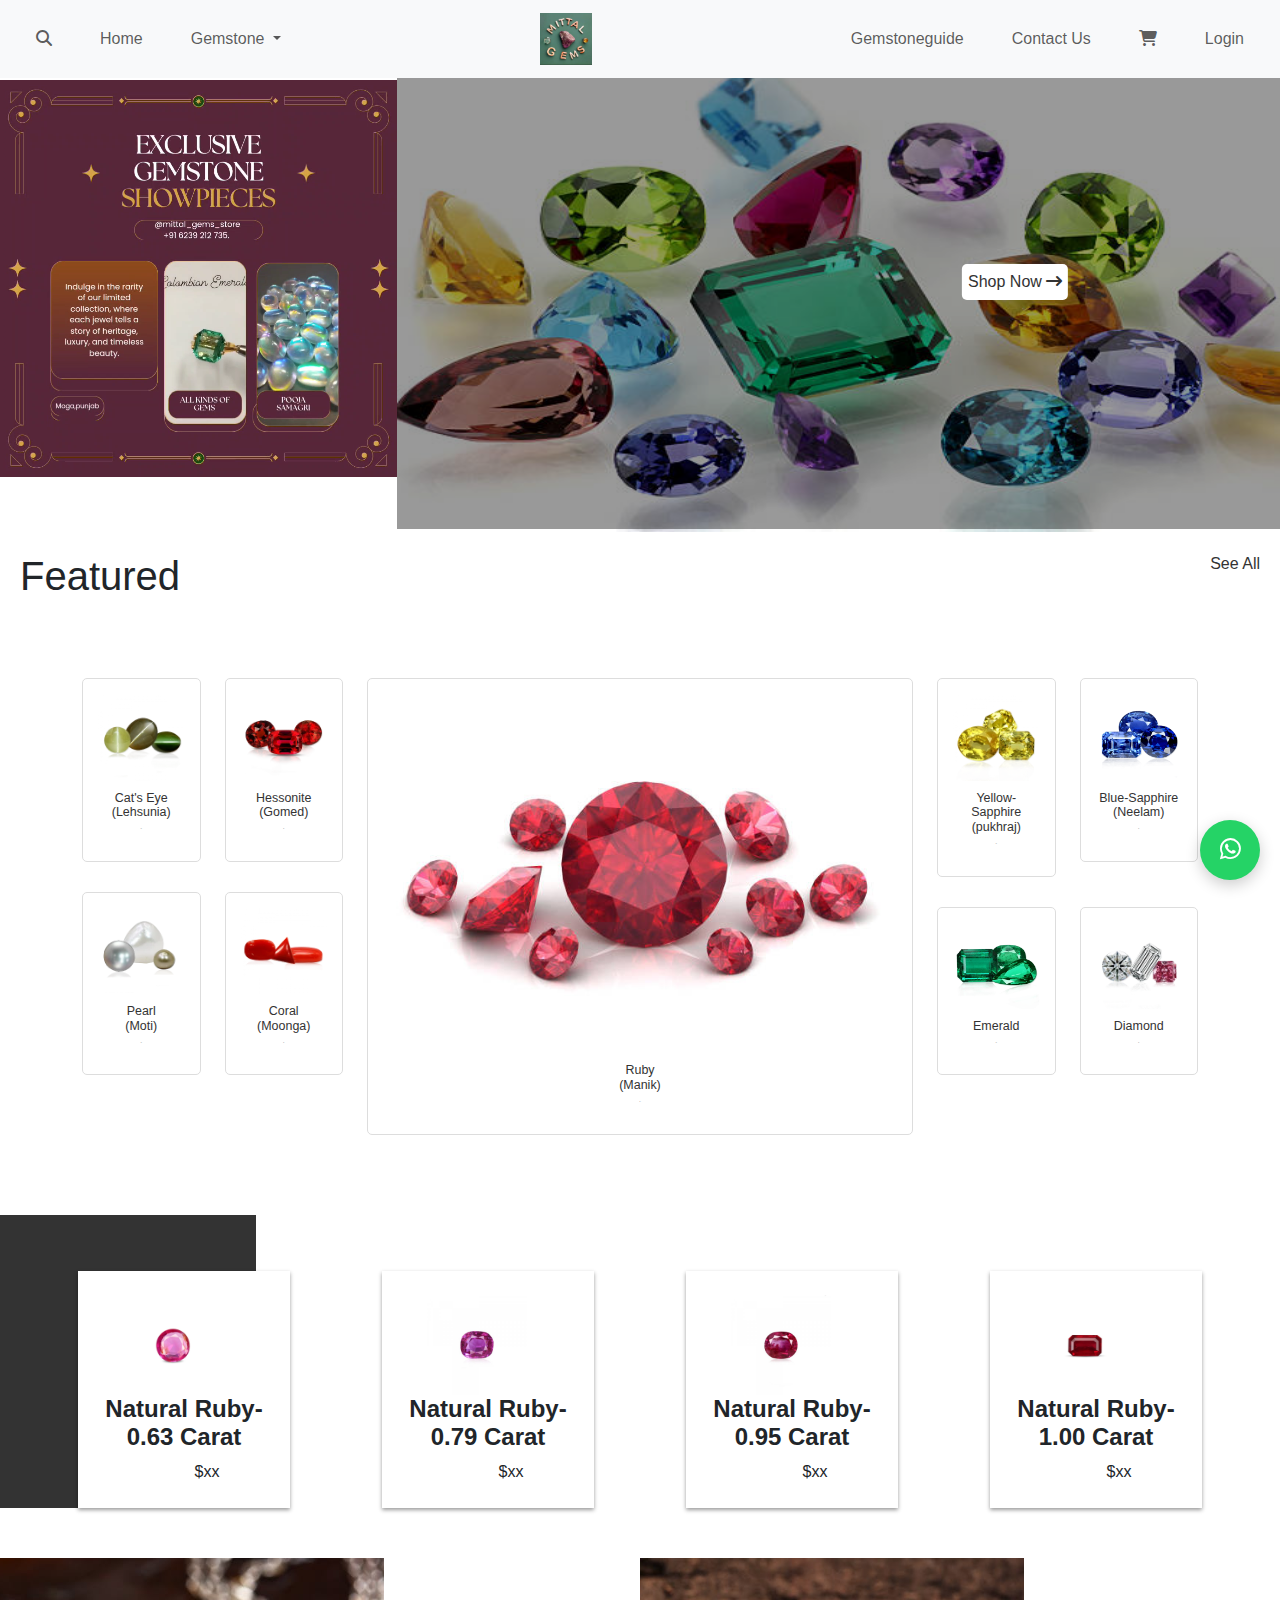
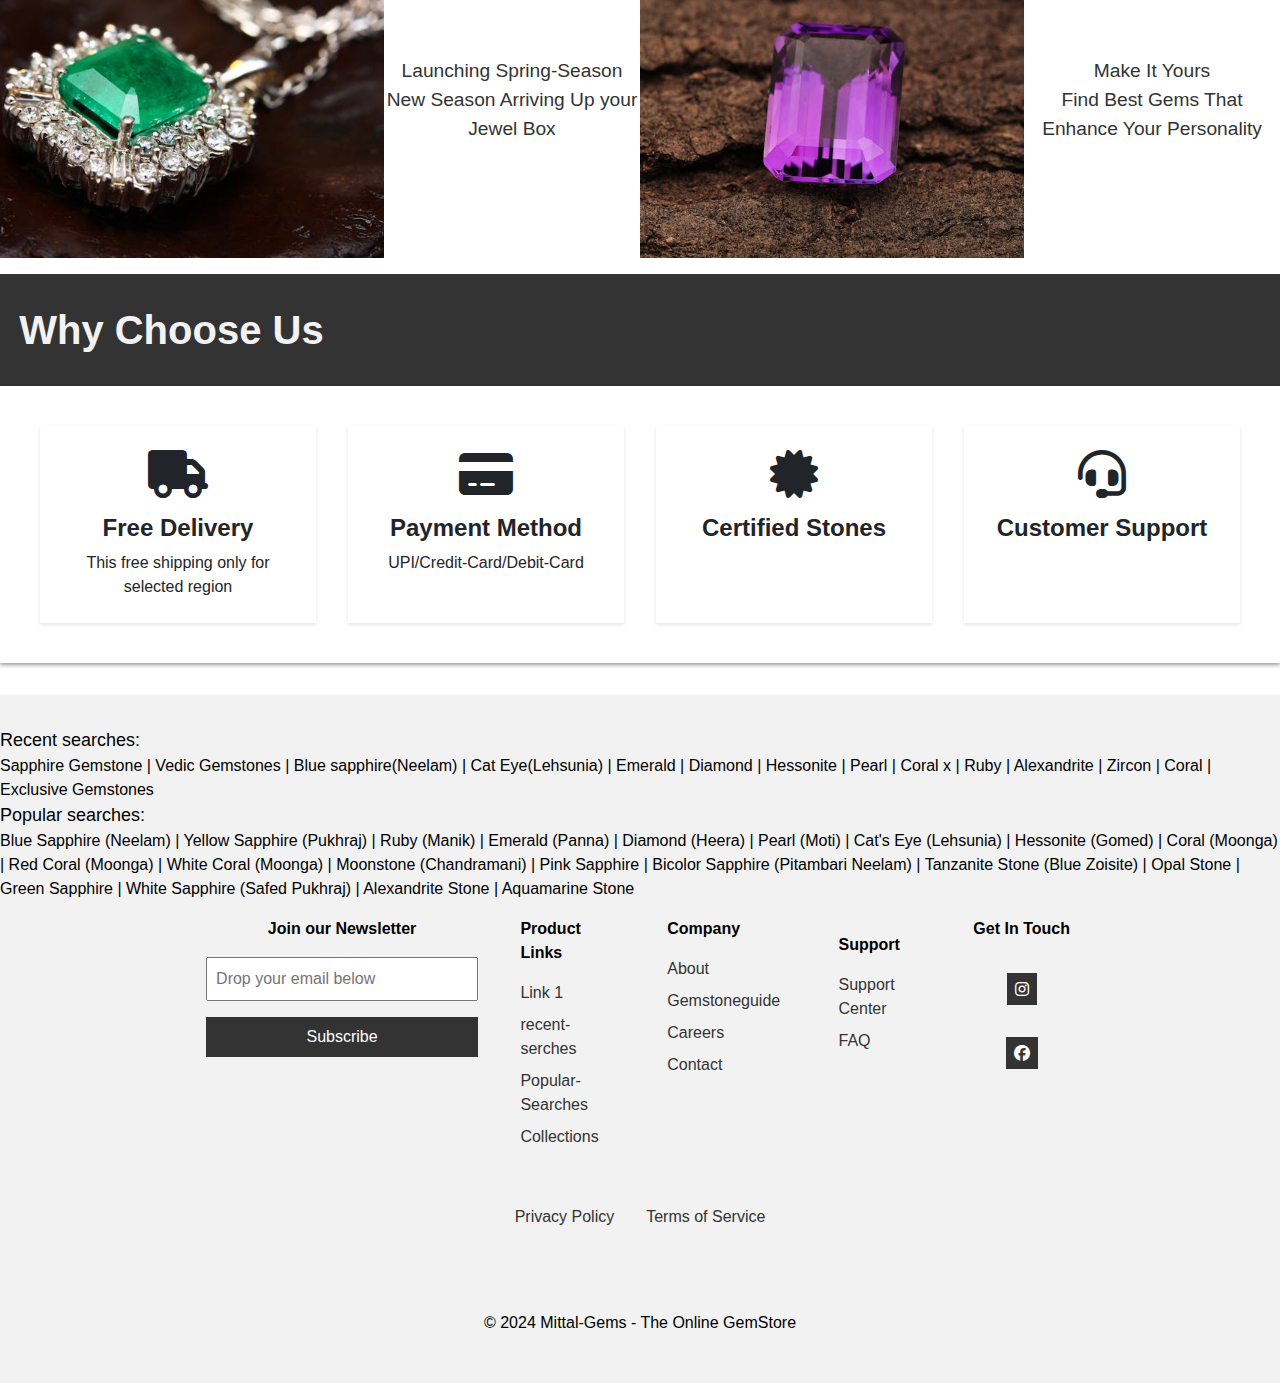
<file: index.html>
<!DOCTYPE html>
<html lang="en">

<head>
    <meta charset="UTF-8">
    <meta name="viewport" content="width=device-width, initial-scale=1.0">
    <title>RattanBhandar</title>
    <link rel="stylesheet" href="style.css">
    <link rel="stylesheet" href="https://cdnjs.cloudflare.com/ajax/libs/font-awesome/6.5.1/css/all.min.css">
    <link href="https://cdn.jsdelivr.net/npm/bootstrap@5.3.3/dist/css/bootstrap.min.css" rel="stylesheet"
        integrity="sha384-QWTKZyjpPEjISv5WaRU9OFeRpok6YctnYmDr5pNlyT2bRjXh0JMhjY6hW+ALEwIH" crossorigin="anonymous">
</head>

<body>
    <header>
        <nav class="navbar navbar-expand-lg navbar-light bg-light fixed-top ">
            <div class="container-fluid">
                <!-- Left side of the navbar -->
                <ul class="navbar-nav">
                    <li class="nav-item">
                        <a class="nav-link" href="#">
                            <i class="bi bi-search">
                                <i class="fa-solid fa-magnifying-glass"></i>
                            </i>
                        </a>
                    </li>
                    <li class="nav-item">
                        <a class="nav-link" href="index.html">Home</a>
                    </li>
                    <div class="collapse navbar-collapse" id="navbarNavDropdown">
                        <ul class="navbar-nav">
                            <li class="nav-item dropdown">
                                <button class="nav-link dropdown-toggle" id="navbarDropdownMenuLink" role="button"
                                    data-bs-toggle="dropdown" aria-expanded="false">
                                    Gemstone
                                </button>
                                <ul class="dropdown-menu" aria-labelledby="navbarDropdownMenuLink">
                                    <li><a class="dropdown-item" href="/gemstone.html# Cat'sEye(Lehsunia)"> Cat's Eye(Lehsunia)</a>
                                    </li>


                                    <li><a class="dropdown-item" href="/gemstone.html#Hessonite(Gomed)">Hessonite(Gomed)</a></li>
                                    <li><a class="dropdown-item" href="/gemstone.html#Pearl(Moti)">Pearl(Moti)</a></li>
                                    <li><a class="dropdown-item" href="/gemstone.html#Coral(Moonga)">Coral(Moonga)</a></li>
                                    <li><a class="dropdown-item" href="/gemstone.html#Ruby(Manik)">Ruby(Manik)</a></li>
                                    <li><a class="dropdown-item" href="/gemstone.html#Yellow-Sapphire(pukhraj)">Yellow-Sapphire
                                            (pukhraj) </a></li>
                                    <li><a class="dropdown-item" href="/gemstone.html#Blue-Sapphire(Neelam)">Blue-Sapphire
                                            (Neelam) </a></li>
                                    <li><a class="dropdown-item" href="/gemstone.html#Emerald">Emerald</a></li>
                                    <li><a class="dropdown-item" href="/gemstone.html#Diamond">Diamond</a></li>
                                </ul>
                            </li>
                        </ul>
                    </div>

                </ul>

                <!-- Center of the navbar -->
                <a class="navbar-brand mx-auto" href="index.html"><img src="nav-logo.png"
                        style="height: 52px; width: 52px; position: relative;" class="logo"></a>

                <!-- Right side of the navbar -->
                <ul class="navbar-nav">
                    <li class="nav-item">
                        <a class="nav-link" href="gemstoneguide.html">Gemstoneguide</a>
                    </li>
                    <li class="nav-item">
                        <a class="nav-link" href="contactus.html">Contact Us</a>
                    </li>
                    <li class="nav-item">
                        <a class="nav-link" href="#">
                            <i class="bi bi-cart">
                                <i class="fa-solid fa-cart-shopping"></i>
                            </i>
                        </a>
                    </li>
                    <li class="nav-item">
                        <a class="nav-link" href="#">Login</a>
                    </li>
                </ul>
            </div>
        </nav>
    </header>
    <main>
        <!-- hero section -->
        <!-- whatsapp  -->
        <a href="https://wa.me/916239212735" target="_blank" class="whatsapp-button"><i class="fab fa-whatsapp"></i></a>
    

        <section class="hero-container">
            <div class="video-container">
                <video autoplay loop muted plays-inline>
                    <source src="mittalgemstore.mp4" type="video/mp4">
                </video>
            </div>
            <div class="image-container">
                <img src="multigems.jpg" alt="Image">
                <button class="buy-now-button">Shop Now <i class="fa-solid fa-arrow-right-long"></i></button>
            </div>
        </section>




        <!-- featured section -->
        <div class="container-featured">
            <div class="featured">
                <h1>Featured</h1>
            </div>
            <div class="featured-more">
                <a href="/gemstone.html">See All</a>
            </div>
        </div>


        <!-- featured products -->
        <section class="featured-products">
            <div class="container">
                <div class="row">
                    <!-- Left side products -->
                    <div class="col-md-3">
                        <div class="row">
                            <div class="col-md-6">
                                <div class="product">
                                    <a href="/gemstone.html# Cat'sEye(Lehsunia)"> <img src="lehsunia.webp" alt="Product 1">
                                        <div class="product-details">
                                            <h3>Cat's Eye<br>(Lehsunia)</h3>
                                            <p>$xx</p>
                                        </div>
                                    </a>
                                </div>
                            </div>
                            <div class="col-md-6">
                                <div class="product">
                                    <a href="/gemstone.html#Hessonite(Gomed)">
                                        <img src="hessonite.webp" alt="Product 2">
                                        <div class="product-details">
                                            <h3>Hessonite<br>(Gomed)</h3>
                                            <p>$xx</p>
                                        </div>
                                    </a>
                                </div>
                            </div>

                            <div class="col-md-6">
                                <div class="product">
                                    <a href="/gemstone.html#Pearl(Moti)">
                                        <img src="moti.webp" alt="Product 3">
                                        <div class="product-details">
                                            <h3>Pearl<br>(Moti)</h3>
                                            <p>$xx</p>
                                        </div>
                                    </a>
                                </div>
                            </div>
                            <div class="col-md-6">
                                <div class="product">
                                    <a href="/gemstone.html#Coral(Moonga)">
                                        <img src="moonga.webp" alt="Product 4">
                                        <div class="product-details">
                                            <h3>Coral<br>(Moonga)</h3>
                                            <p>$xx</p>
                                        </div>
                                    </a>
                                </div>
                            </div>
                        </div>
                    </div>

                    <!-- Center product -->
                    <div class="col-md-6">
                        <div class="product">
                            <a href="/gemstone.html#Ruby(Manik)">
                                <img src="ruby.jpg" alt="Product 5">
                                <div class="product-details">
                                    <h3>Ruby<br>(Manik)</h3>
                                    <p>$xx</p>
                                </div>
                            </a>
                        </div>
                    </div>

                    <!-- Right side products -->
                    <div class="col-md-3">
                        <div class="row">
                            <div class="col-md-6">
                                <div class="product">
                                    <a href="/gemstone.html#Yellow-Sapphire(pukhraj)">
                                        <img src="pukhraj.webp" alt="Product 1">
                                        <div class="product-details">
                                            <h3>Yellow-Sapphire
                                                <br>(pukhraj)
                                            </h3>
                                            <p>$xx</p>
                                        </div>
                                    </a>
                                </div>
                            </div>
                            <div class="col-md-6">
                                <div class="product">
                                    <a href="/gemstone.html#Blue-Sapphire(Neelam)">
                                        <img src="neelam3.jpeg" alt="Product 2">
                                        <div class="product-details">
                                            <h3>Blue-Sapphire
                                                <br>(Neelam)
                                            </h3>
                                            <p>$xx</p>
                                        </div>
                                    </a>
                                </div>
                            </div>

                            <div class="col-md-6">
                                <div class="product">
                                    <a href="/gemstone.html#Emerald">
                                        <img src="panna.webp" alt="Product 3">
                                        <div class="product-details">
                                            <h3>Emerald</h3>
                                            <p>$xx</p>
                                        </div>
                                    </a>
                                </div>
                            </div>
                            <div class="col-md-6">
                                <div class="product">
                                    <a href="/gemstone.html#Diamond">
                                        <img src="diamond.webp" alt="Product 4">
                                        <div class="product-details">
                                            <h3>Diamond</h3>
                                            <p>$xx</p>
                                        </div>
                                    </a>
                                </div>
                            </div>
                        </div>
                    </div>
                </div>
            </div>
        </section>


        <!-- featured rubies -->
        <section id="Featured-Ruby">


            <div class="features-rubies">
                <div class="features">
                    <a href="#"><img src="ruby2.jpg" alt="Ruby-0.63"></a>
                    <br>
                    <h3>Natural Ruby-0.63 Carat</h3>
                    <br>
                    <p>$xx</p>
                </div>
                <div class="features">
                    <a href="#"><img src="ruby3.jpg" alt="Ruby-0.79"></a>
                    <br>
                    <h3>Natural Ruby-0.79 Carat</h3>
                    <br>
                    <p>$xx</p>
                </div>
                <div class="features">
                    <a href="#"><img src="ruby4.jpg" alt="ruby-0.95"></a>
                    <br>
                    <h3>Natural Ruby-0.95 Carat</h3>
                    <br>
                    <p>$xx</p>
                </div>
                <div class="features">
                    <a href="#"><img src="ruby5.jpg" alt="ruby-1"></a>
                    <br>
                    <h3>Natural Ruby-1.00 Carat</h3>
                    <br>
                    <p>$xx</p>
                </div>
        </section>



        <div class="container-split-content">
            <div class="image-split-content"></div>
            <div class="text-split-content">
                <div class="text-content-split-content">
                    <p>Launching Spring-Season <br>
                        New Season Arriving Up your Jewel Box</p>
                </div>
            </div>
            <div class="image-split-content-2"></div>
            <div class="text-split-content">
                <div class="text-content-split-content">
                    <p>Make It Yours<br>
                        Find Best Gems That Enhance Your Personality</p>
                </div>
            </div>
        </div>
















        <!-- why Choose Us -->

        <section id="why-choose-us">
            <h2>Why Choose Us</h2>

            <div class="features">
                <div class="feature">
                    <i class="fas fa-truck"></i>
                    <h3>Free Delivery</h3>
                    <p>This free shipping only for selected region</p>
                </div>
                <div class="feature">
                    <i class="fas fa-credit-card"></i>
                    <h3>Payment Method</h3>
                    <p>UPI/Credit-Card/Debit-Card</p>
                </div>
                <div class="feature">

                    <i class="fa fa-certificate" aria-hidden="true"></i>
                    <h3>Certified Stones</h3>
                    <p></p>
                </div>
                <div class="feature">
                    <i class="fas fa-headset"></i>
                    <h3>Customer Support</h3>
                </div>
        </section>


    </main>
    <!-- Footer Section -->
    <footer>
        <div class="recent-serches">
            <span>Recent searches:</span><br>
            <a href="#">Sapphire Gemstone </a> |
            <a href="#"> Vedic Gemstones </a> |
            <a href="#"> Blue sapphire(Neelam) </a> |
            <a href="#"> Cat Eye(Lehsunia) </a> |
            <a href="#"> Emerald </a> |
            <a href="#"> Diamond </a> |
            <a href="#"> Hessonite </a> |
            <a href="#"> Pearl </a> |
            <a href="#"> Coral x</a> |
            <a href="#"> Ruby </a> |
            <a href="#"> Alexandrite</a> |
            <a href="#"> Zircon </a> |
            <a href="#"> Coral</a> |
            <a href="#"> Exclusive Gemstones</a>

        </div>
        <div class="popular-searches">
            <span>Popular searches:</span><br>
            <a href="#">Blue Sapphire (Neelam)</a> |
            <a href="#"> Yellow Sapphire (Pukhraj)</a> |
            <a href="#"> Ruby (Manik) </a> |
            <a href="#"> Emerald (Panna)</a> |
            <a href="#"> Diamond (Heera)</a> |
            <a href="#">Pearl (Moti)</a> |
            <a href="#"> Cat's Eye (Lehsunia)</a> |
            <a href="#"> Hessonite (Gomed) </a> |
            <a href="#">Coral (Moonga) </a> |
            <a href="#">Red Coral (Moonga) </a> |
            <a href="#"> White Coral (Moonga) </a> |
            <a href="#">Moonstone (Chandramani) </a> |
            <a href="#"> Pink Sapphire </a> |
            <a href="#">Bicolor Sapphire (Pitambari Neelam)</a> |
            <a href="#"> Tanzanite Stone (Blue Zoisite) </a> |
            <a href="#">Opal Stone </a> |
            <a href="#"> Green Sapphire </a> |
            <a href="#"> White Sapphire (Safed Pukhraj) </a> |
            <a href="#"> Alexandrite Stone</a> |
            <a href="#"> Aquamarine Stone</a>



        </div>







        <div class="footer-links">
            <div class="newsletter-container">
                <p>Join our Newsletter</p>
                <form>
                    <input type="email" placeholder="Drop your email below">
                    <button type="submit">Subscribe</button>
                </form>
            </div>
            <div class="product-links">
                <p>Product Links</p>
                <ul>
                    <li><a href="#">Link 1</a></li>
                    <li><a href="#">recent-serches</a></li>
                    <li><a href="#">Popular-Searches</a></li>
                    <li><a href="#">Collections</a></li>
                </ul>
            </div>

            <div class="company-links">
                <p>Company</p>
                <ul>
                    <li><a href="#">About</a></li>
                    <li><a href="#">Gemstoneguide</a></li>
                    <li><a href="#">Careers</a></li>
                    <li><a href="#">Contact</a></li>

                </ul>
            </div>
            <div class="other-links">
                <div class="support-center">
                    <p>Support</p>
                    <ul>
                        <li><a href="#">Support Center</a></li>
                        <li><a href="#">FAQ</a></li>
                    </ul>
                </div>

            </div>
            <div class="get-in-touch">
                <p>Get In Touch</p>
                <div class="instagram-icon">
                    <a href="#"><i class="fa-brands fa-instagram"></i></a>
                </div>
                <div class="facebook-icon">
                    <a href="#"><i class="fa-brands fa-facebook"></i></a>
                </div>
            </div>
        </div>
        <div class="legal-links">
            <div class="privacy-policy">
                <p><a href="#">Privacy Policy</a></p>
            </div>
            <div class="terms-of-service">
                <p><a href="#">Terms of Service</a></p>
            </div>

        </div>
        <hr>
        <div class="copyright">
            <p class="footer-copyright">&copy; 2024 Mittal-Gems - The Online GemStore</p>
        </div>
    </footer>













    <script src="script.js">

    </script>
    <script src="https://cdn.jsdelivr.net/npm/bootstrap@5.3.3/dist/js/bootstrap.bundle.min.js"></script>

</body>

</html>
</file>
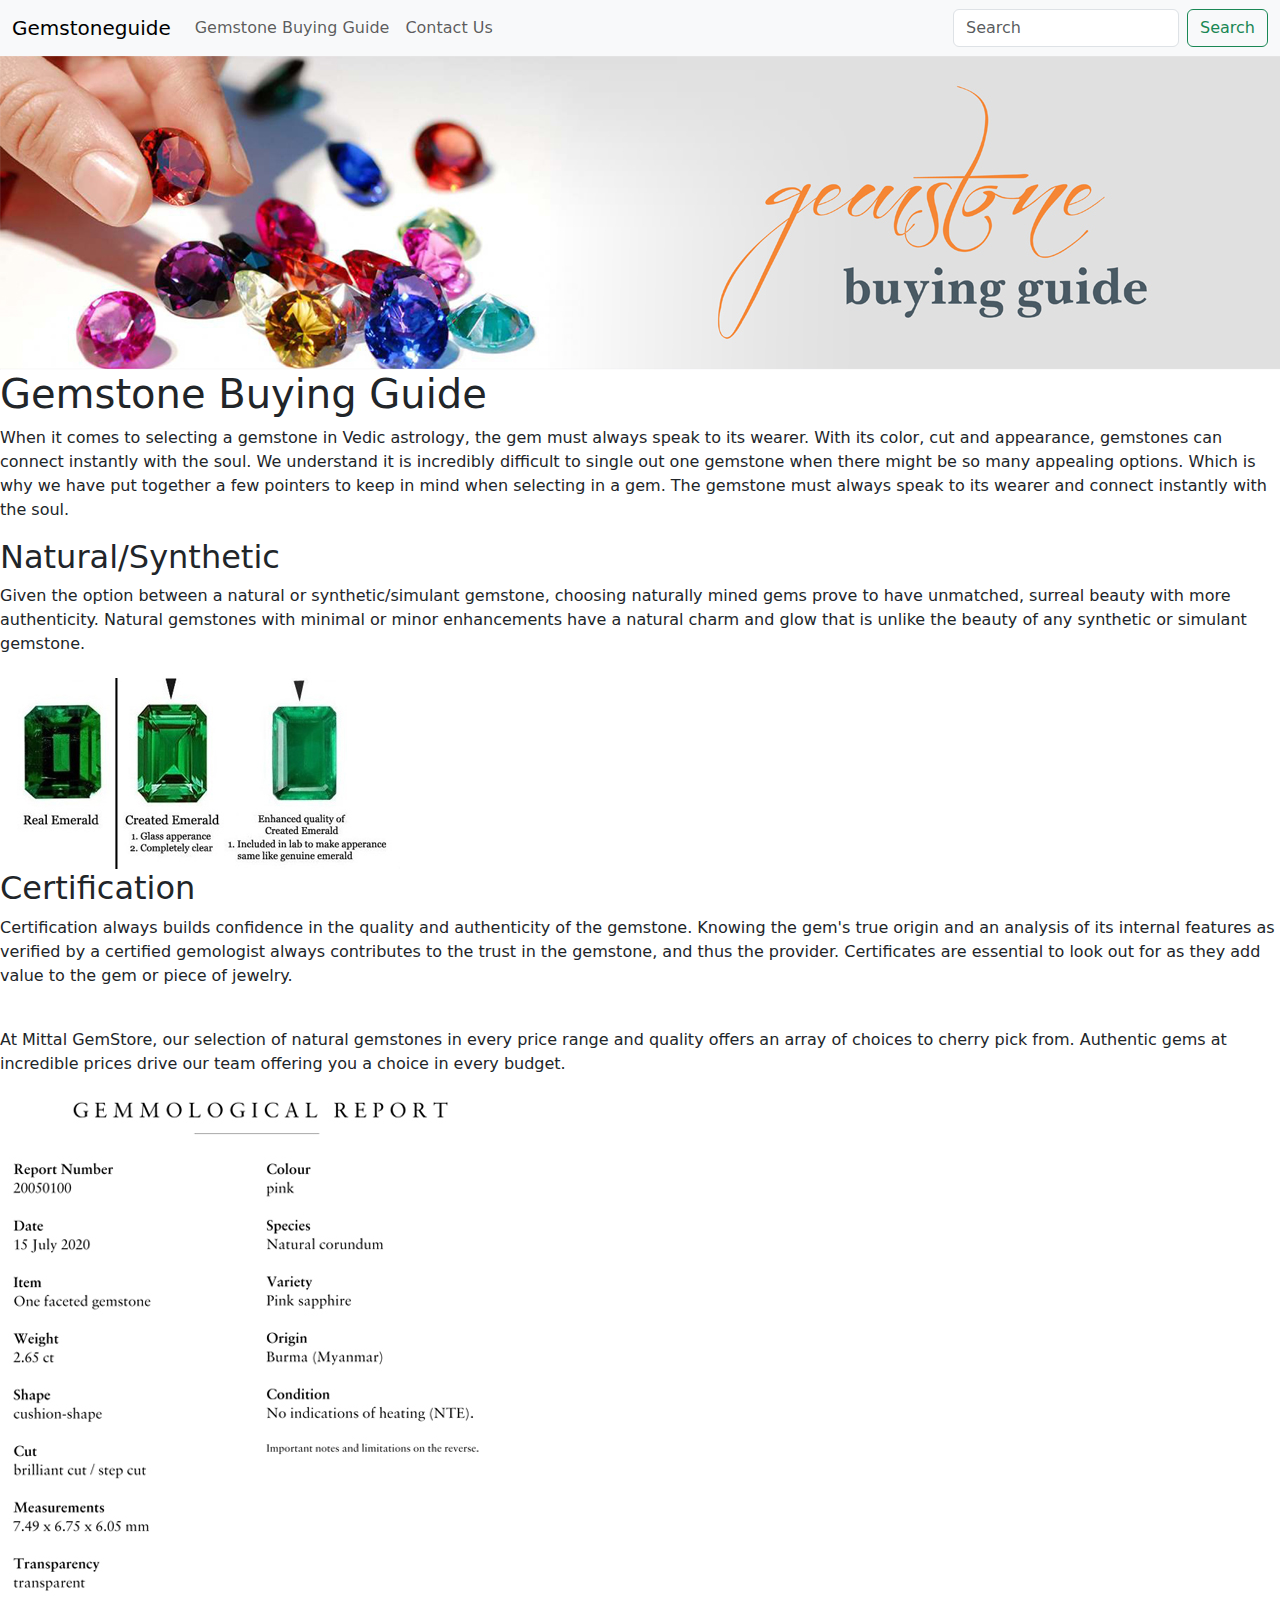
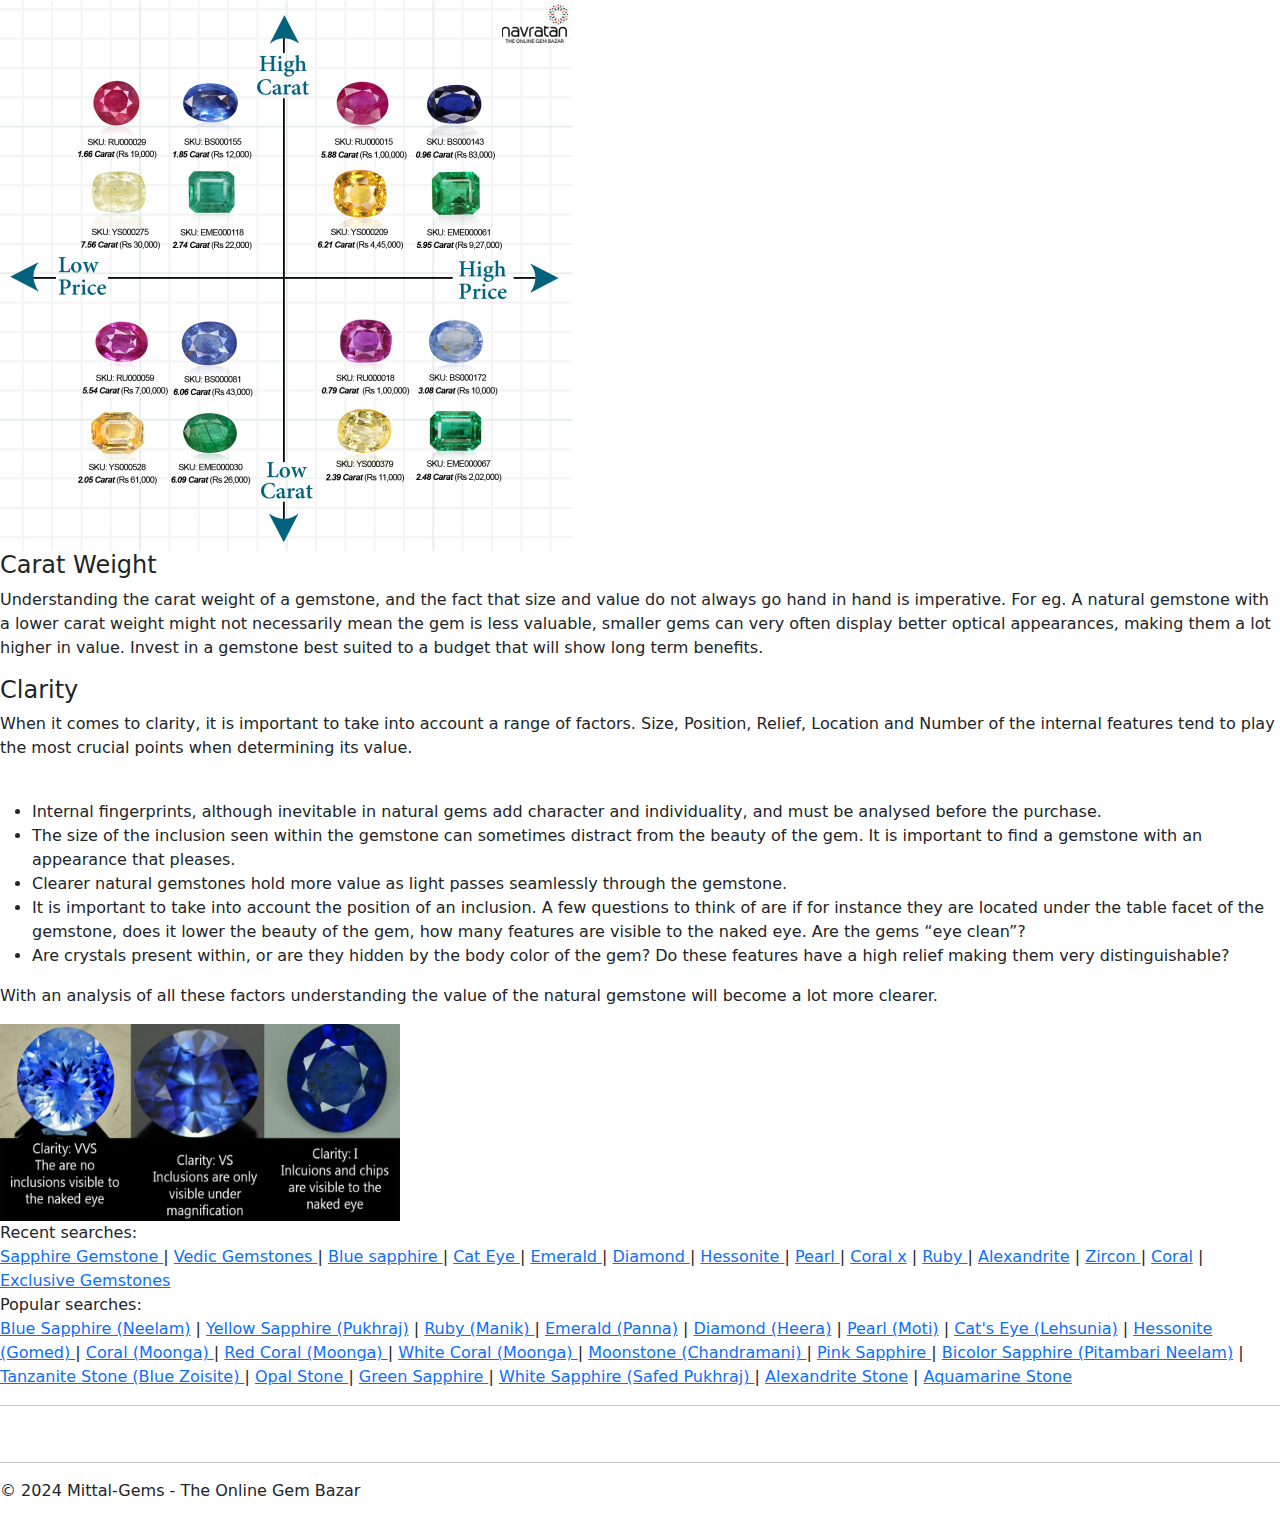
<file: copy2.html>
<!DOCTYPE html>
<html lang="en">
<head>
    <meta charset="UTF-8">
    <meta name="viewport" content="width=device-width, initial-scale=1.0">
    <title>Gemstoneguide</title>
    <link rel="stylesheet" href="https://cdn.jsdelivr.net/npm/bootstrap@5.3.3/dist/css/bootstrap.min.css">
    <style>
        /* Custom CSS styles */
        /* Add your custom styles here */
    </style>
</head>
<body>
    <header>
        <nav class="navbar navbar-expand-lg navbar-light bg-light">
            <div class="container-fluid">
                <a class="navbar-brand" href="index.html">Gemstoneguide</a>
                <button class="navbar-toggler" type="button" data-bs-toggle="collapse" data-bs-target="#navbarSupportedContent" aria-controls="navbarSupportedContent" aria-expanded="false" aria-label="Toggle navigation">
                    <span class="navbar-toggler-icon"></span>
                </button>
                <div class="collapse navbar-collapse" id="navbarSupportedContent">
                    <ul class="navbar-nav me-auto mb-2 mb-lg-0">
                        <li class="nav-item">
                            <a class="nav-link" href="#gemstone-buying-guide">Gemstone Buying Guide</a>
                        </li>
                        <li class="nav-item">
                            <a class="nav-link" href="#">Contact Us</a>
                        </li>
                    </ul>
                    <form class="d-flex">
                        <input class="form-control me-2" type="search" placeholder="Search" aria-label="Search">
                        <button class="btn btn-outline-success" type="submit">Search</button>
                    </form>
                </div>
            </div>
        </nav>
    </header>

    <div class="gemguideimg">
        <img src="gemstonebuingguide.jpg" alt="Mittal Gemstore" class="gemstone-image">
    </div>
    
    <main>
        <section id="gemstone-buying-guide">
            <h1>Gemstone Buying Guide</h1>
            <p>When it comes to selecting a gemstone in Vedic astrology, the gem must always speak to its wearer. With
                its color, cut and appearance, gemstones can connect instantly with the soul. We understand it is
                incredibly difficult to single out one gemstone when there might be so many appealing options. Which is
                why we have put together a few pointers to keep in mind when selecting in a gem.
                <!-- <ul>
                    <li>Color</li>
                    <li>Cut</li>
                    <li>Appearance</li>
                </ul> -->
                The gemstone must always speak to its wearer and connect instantly with the soul.
            </p>
        </section>

        <div class="natural-synthetic">
            <div class=" natural-content ">
                <h2>Natural/Synthetic</h2>
                <p>Given the option between a natural or synthetic/simulant gemstone, choosing naturally mined gems
                    prove to have unmatched, surreal beauty with more authenticity. Natural gemstones with minimal or
                    minor enhancements have a natural charm and glow that is unlike the beauty of any synthetic or
                    simulant gemstone.</p>
            </div>
            <div class=" natural-img  ">
                <img src="synthetic--natural-img.jpg" alt="Mittal Gemstore">
            </div>
        </div>

        <div class="certification">
            <div class="certification-content ">
                <h2>Certification</h2>
                <p>Certification always builds confidence in the quality and authenticity of the gemstone. Knowing the
                    gem's true origin and an analysis of its internal features as verified by a certified gemologist
                    always contributes to the trust in the gemstone, and thus the provider. Certificates are essential
                    to look out for as they add value to the gem or piece of jewelry.</p>
                <br>
                <p>At Mittal GemStore, our selection of natural gemstones in every price range and quality offers an
                    array of choices to cherry pick from. Authentic gems at incredible prices drive our team offering
                    you a choice in every budget.</p>
            </div>
            <div class="certification-img  ">
                <img src="certification-gem.jpg" alt="Mittal Gemstore">
            </div>
        </div>

        <div class="carat">
            <div class="carat-img  ">
                <img src="carat-weight.jpg" alt="Mittal Gemstore">
            </div>
            <div class="carat-content  ">
                <h4>Carat Weight</h4>
                <p>Understanding the carat weight of a gemstone, and the fact that size and value do not always go hand
                    in hand is imperative. For eg. A natural gemstone with a lower carat weight might not necessarily
                    mean the gem is less valuable, smaller gems can very often display better optical appearances,
                    making them a lot higher in value. Invest in a gemstone best suited to a budget that will show long
                    term benefits.</p>
            </div>
        </div>

        <div class="clarity">
            <div class="clarity-content  ">
                <h4>Clarity</h4>
                <p>When it comes to clarity, it is important to take into account a range of factors. Size, Position,
                    Relief, Location and Number of the internal features tend to play the most crucial points when
                    determining its value.</p>
                <br>
                <ul>
                    <li>Internal fingerprints, although inevitable in natural gems add character and individuality, and
                        must be analysed before the purchase.</li>
                    <li>The size of the inclusion seen within the gemstone can sometimes distract from the beauty of the
                        gem. It is important to find a gemstone with an appearance that pleases.</li>
                    <li>Clearer natural gemstones hold more value as light passes seamlessly through the gemstone.</li>
                    <li>It is important to take into account the position of an inclusion. A few questions to think of
                        are if for instance they are located under the table facet of the gemstone, does it lower the
                        beauty of the gem, how many features are visible to the naked eye. Are the gems “eye clean”?
                    </li>
                    <li>Are crystals present within, or are they hidden by the body color of the gem? Do these features
                        have a high relief making them very distinguishable?</li>
                </ul>
                <p>With an analysis of all these factors understanding the value of the natural gemstone will become a
                    lot more clearer.</p>
            </div>
            <div class="clarity-img  ">
                <img src="clarity-gem.jpg" alt="Mittal Gemstore" height="197" width="400px">
            </div>
        </div>
    </main>

    <footer>
        <div class="recent-serches">
            <span>Recent searches:</span><br>
            <a href="#">Sapphire Gemstone </a> |
            <a href="#"> Vedic Gemstones </a> |
            <a href="#"> Blue sapphire </a> |
            <a href="#"> Cat Eye </a> |
            <a href="#"> Emerald </a> |
            <a href="#"> Diamond </a> |
            <a href="#"> Hessonite </a> |
            <a href="#"> Pearl </a> |
            <a href="#"> Coral x</a> |
            <a href="#"> Ruby </a> |
            <a href="#"> Alexandrite</a> |
            <a href="#"> Zircon </a> |
            <a href="#"> Coral</a> |
            <a href="#"> Exclusive Gemstones</a>
        </div>
        <div class="popular-searches">
            <span>Popular searches:</span><br>
            <a href="#">Blue Sapphire (Neelam)</a> |
            <a href="#"> Yellow Sapphire (Pukhraj)</a> |
            <a href="#"> Ruby (Manik) </a> |
            <a href="#"> Emerald (Panna)</a> |
            <a href="#"> Diamond (Heera)</a> |
            <a href="#">Pearl (Moti)</a> |
            <a href="#"> Cat's Eye (Lehsunia)</a> |
            <a href="#"> Hessonite (Gomed) </a> |
            <a href="#">Coral (Moonga) </a> |
            <a href="#">Red Coral (Moonga) </a> |
            <a href="#"> White Coral (Moonga) </a> |
            <a href="#">Moonstone (Chandramani) </a> |
            <a href="#"> Pink Sapphire </a> |
            <a href="#">Bicolor Sapphire (Pitambari Neelam)</a> |
            <a href="#"> Tanzanite Stone (Blue Zoisite) </a> |
            <a href="#">Opal Stone </a> |
            <a href="#"> Green Sapphire </a> |
            <a href="#"> White Sapphire (Safed Pukhraj) </a> |
            <a href="#"> Alexandrite Stone</a> |
            <a href="#"> Aquamarine Stone</a>
        </div>
        <hr>
        <br>
        <hr>
        <p class="footer-copyright">&copy; 2024 Mittal-Gems - The Online Gem Bazar</p>
    </footer>

    <!-- Bootstrap JavaScript Bundle with Popper -->
    <script src="https://cdn.jsdelivr.net/npm/bootstrap@5.3.3/dist/js/bootstrap.bundle.min.js"></script>
</body>
</html>
</file>
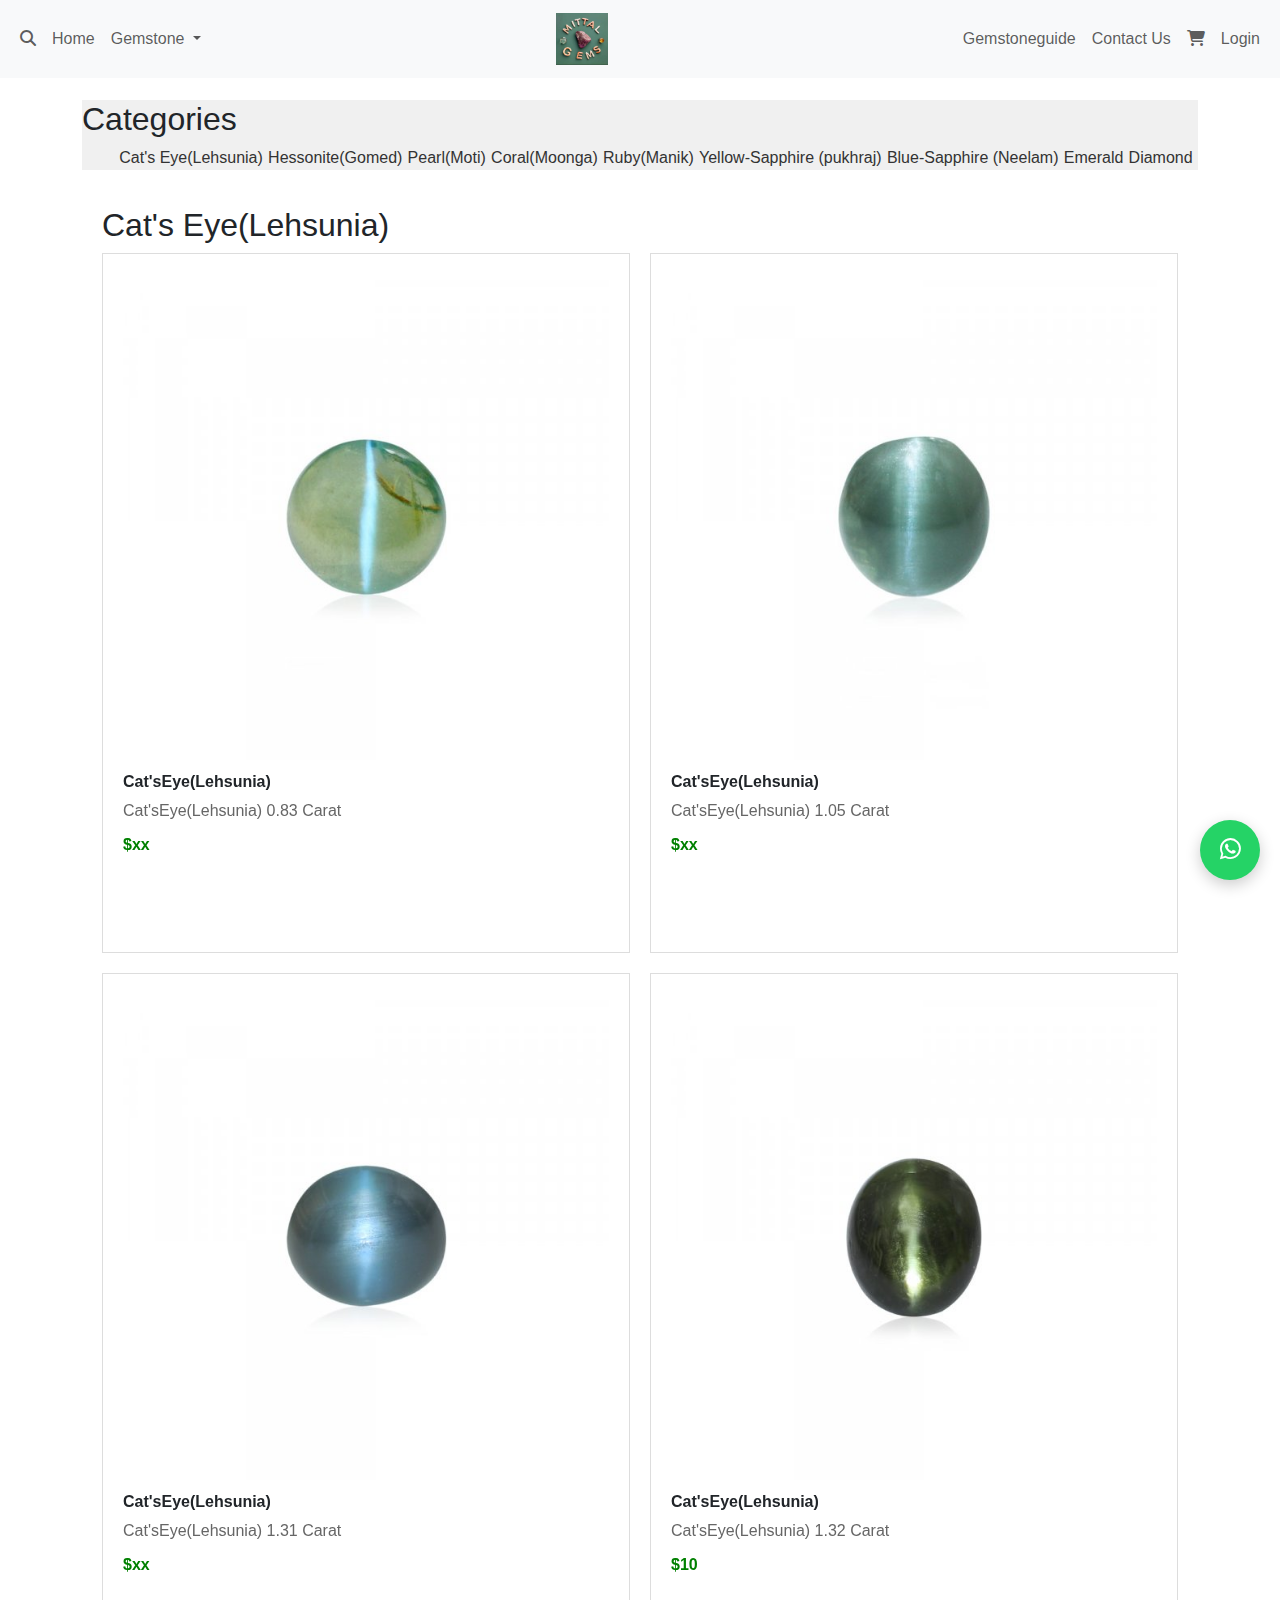
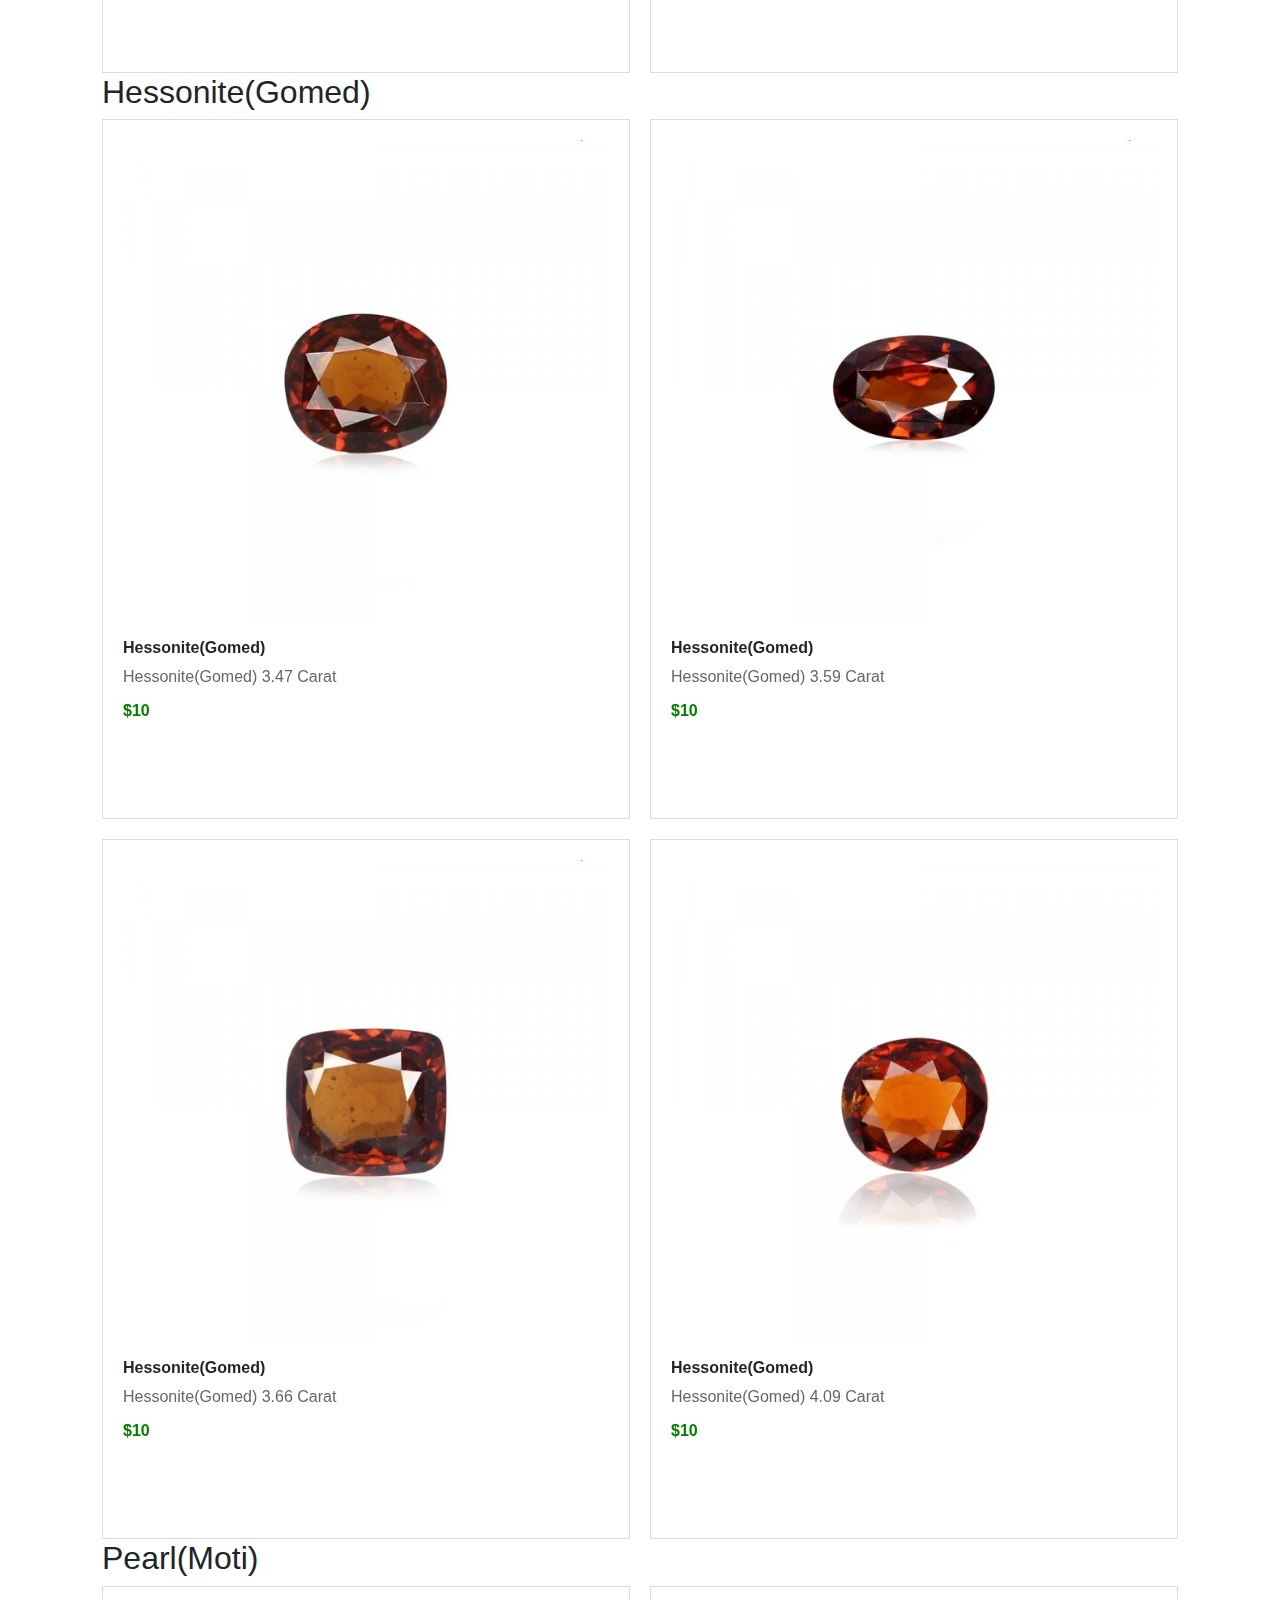
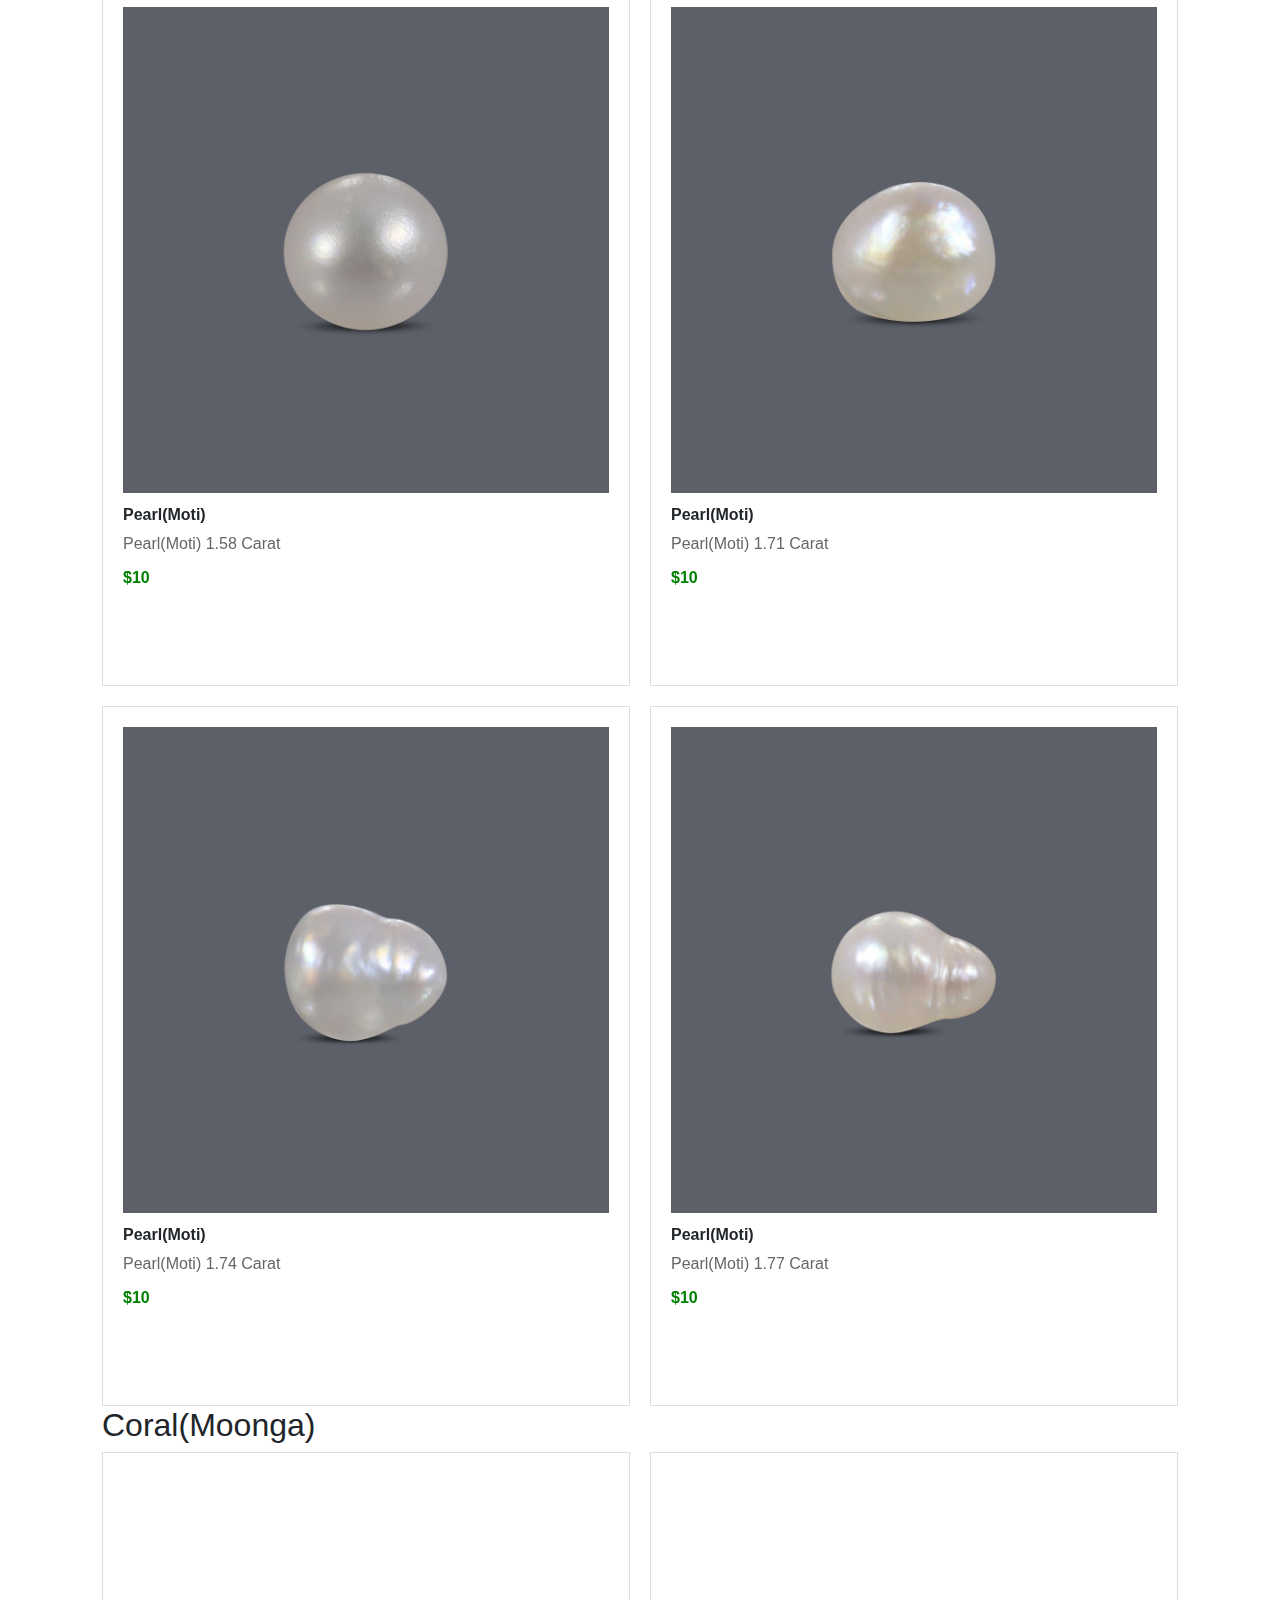
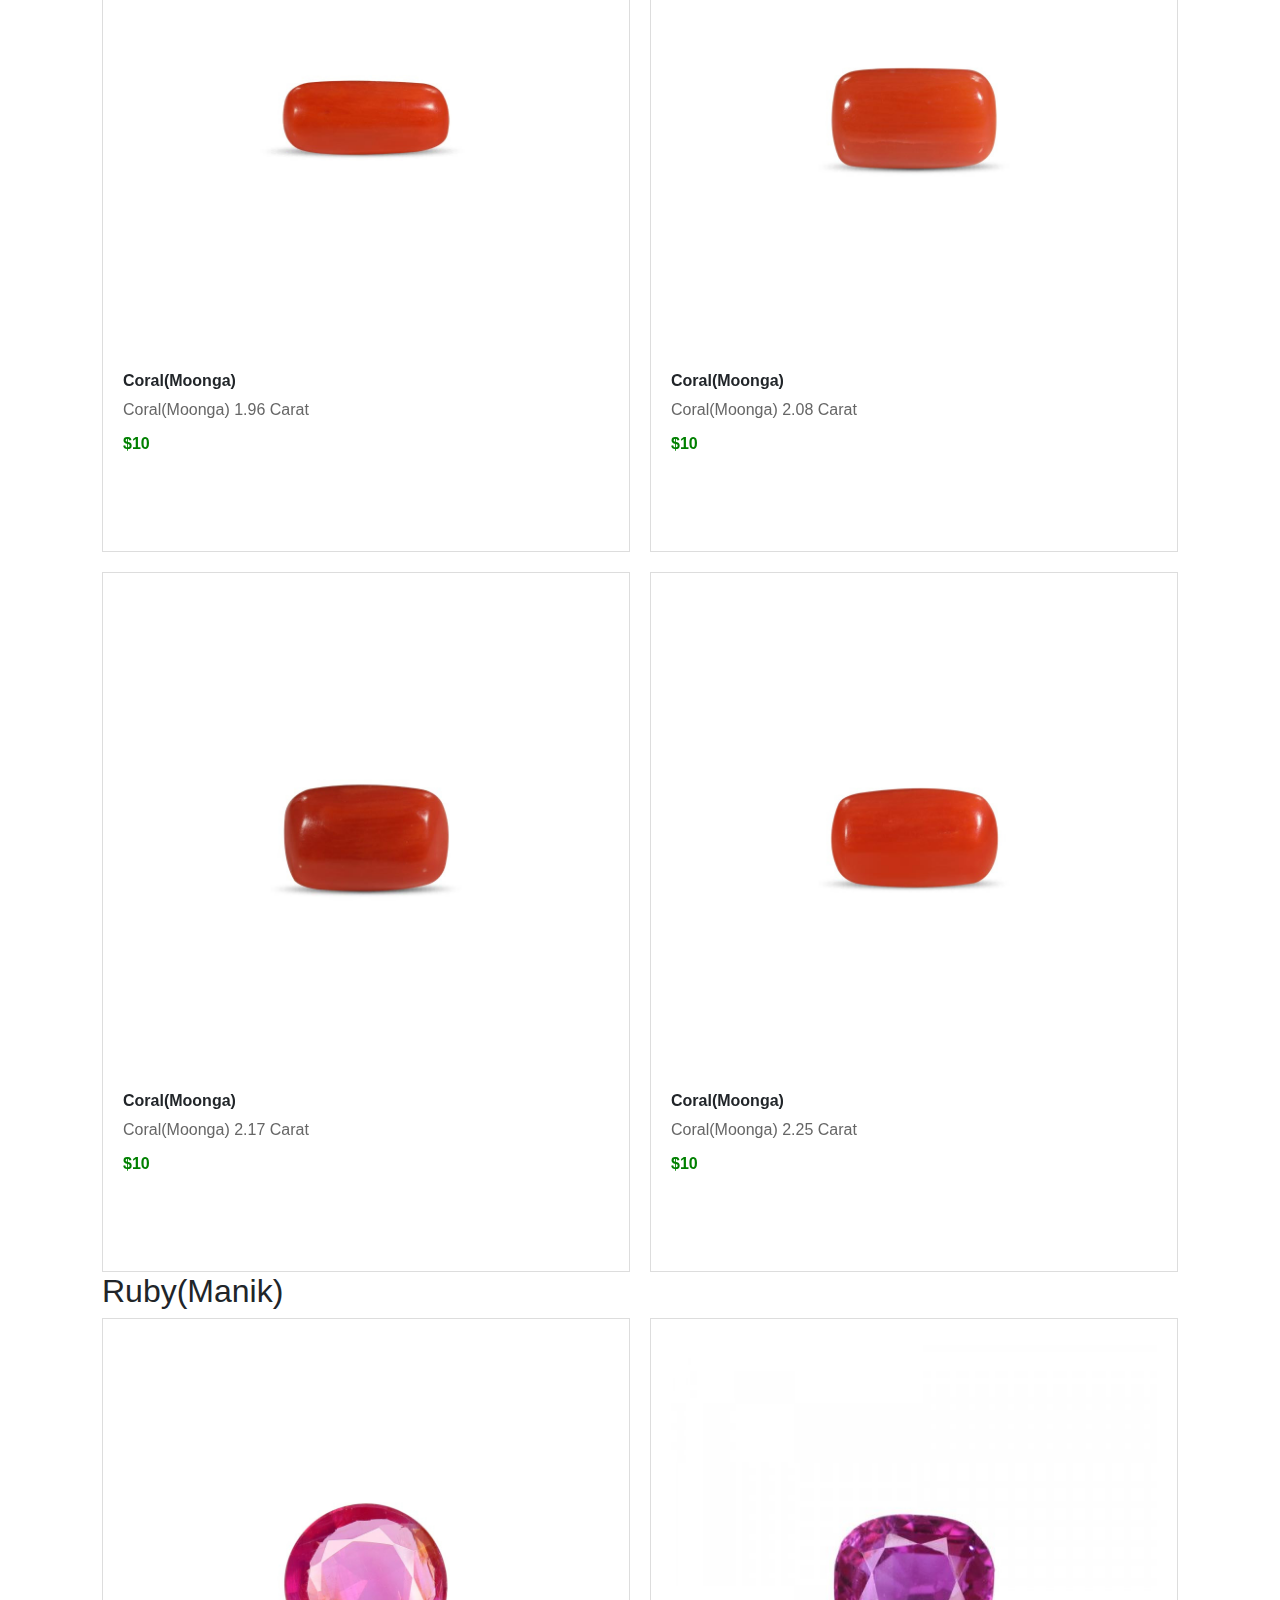
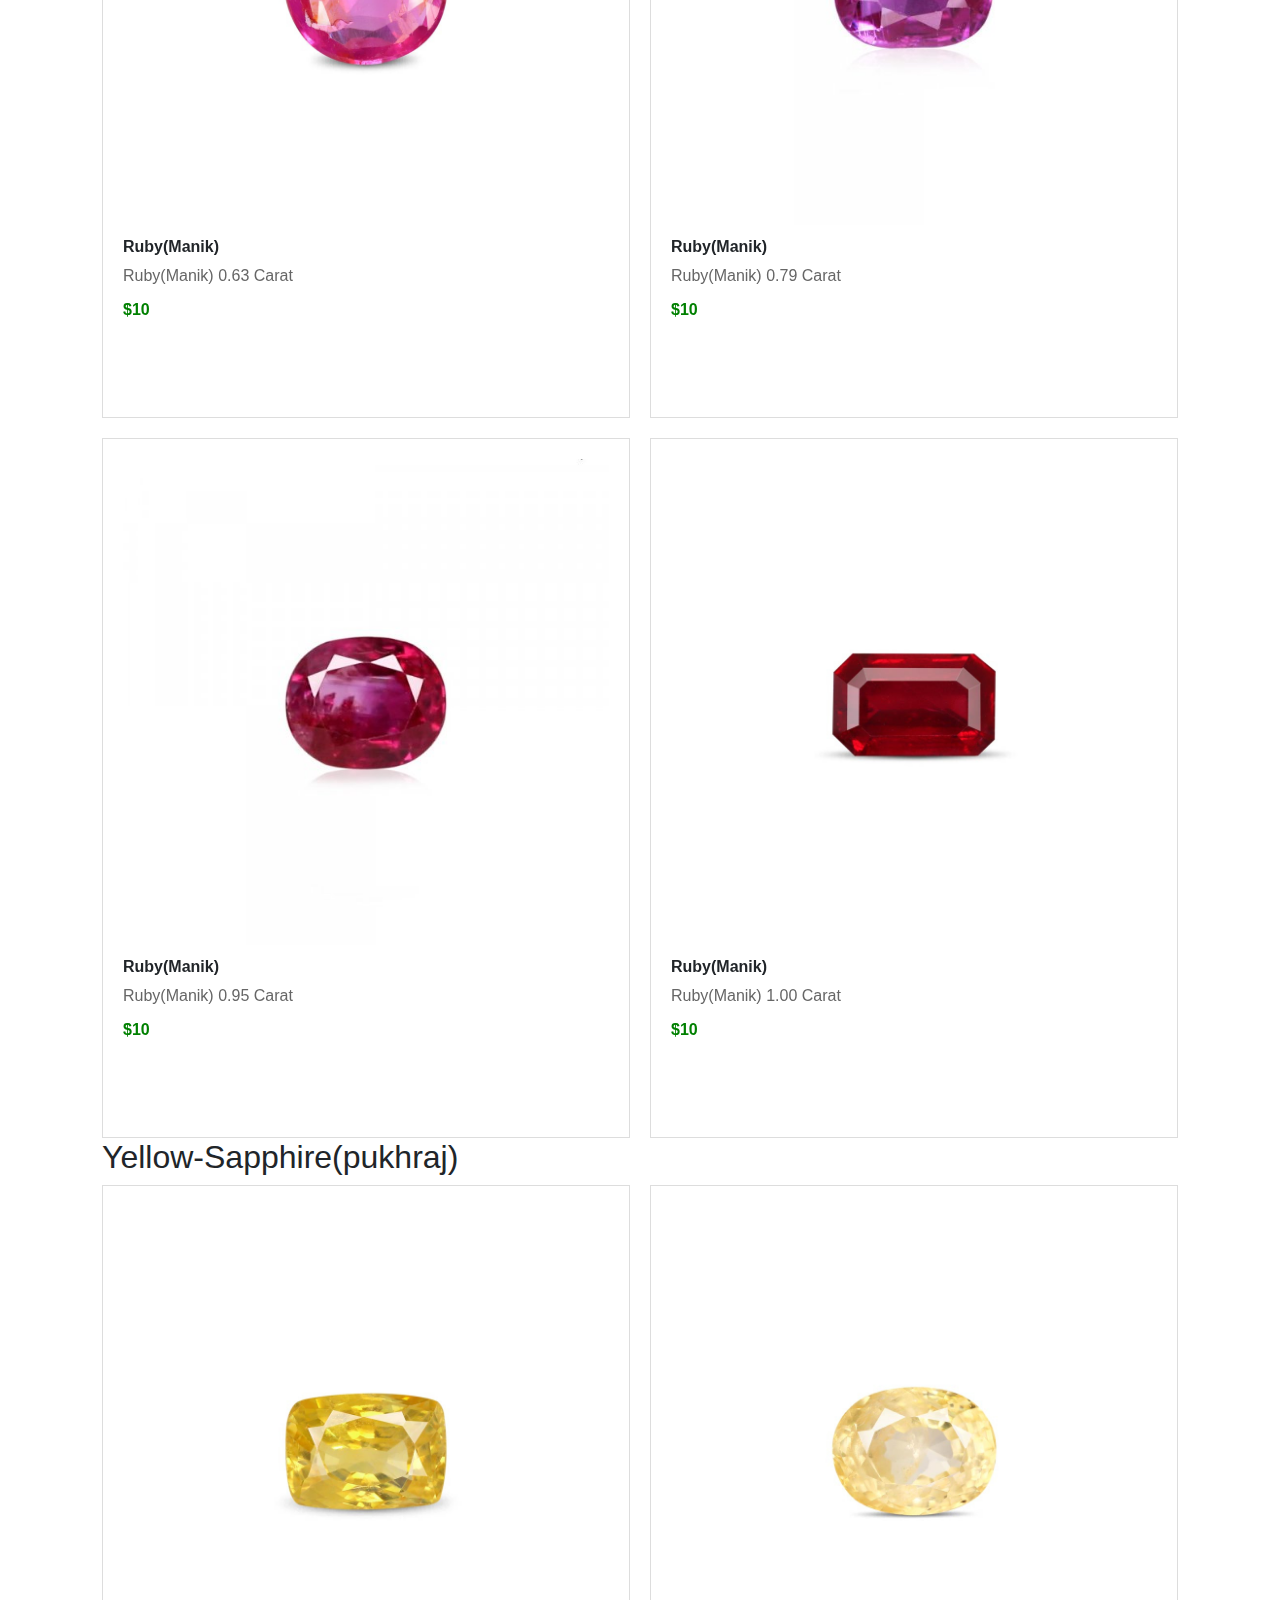
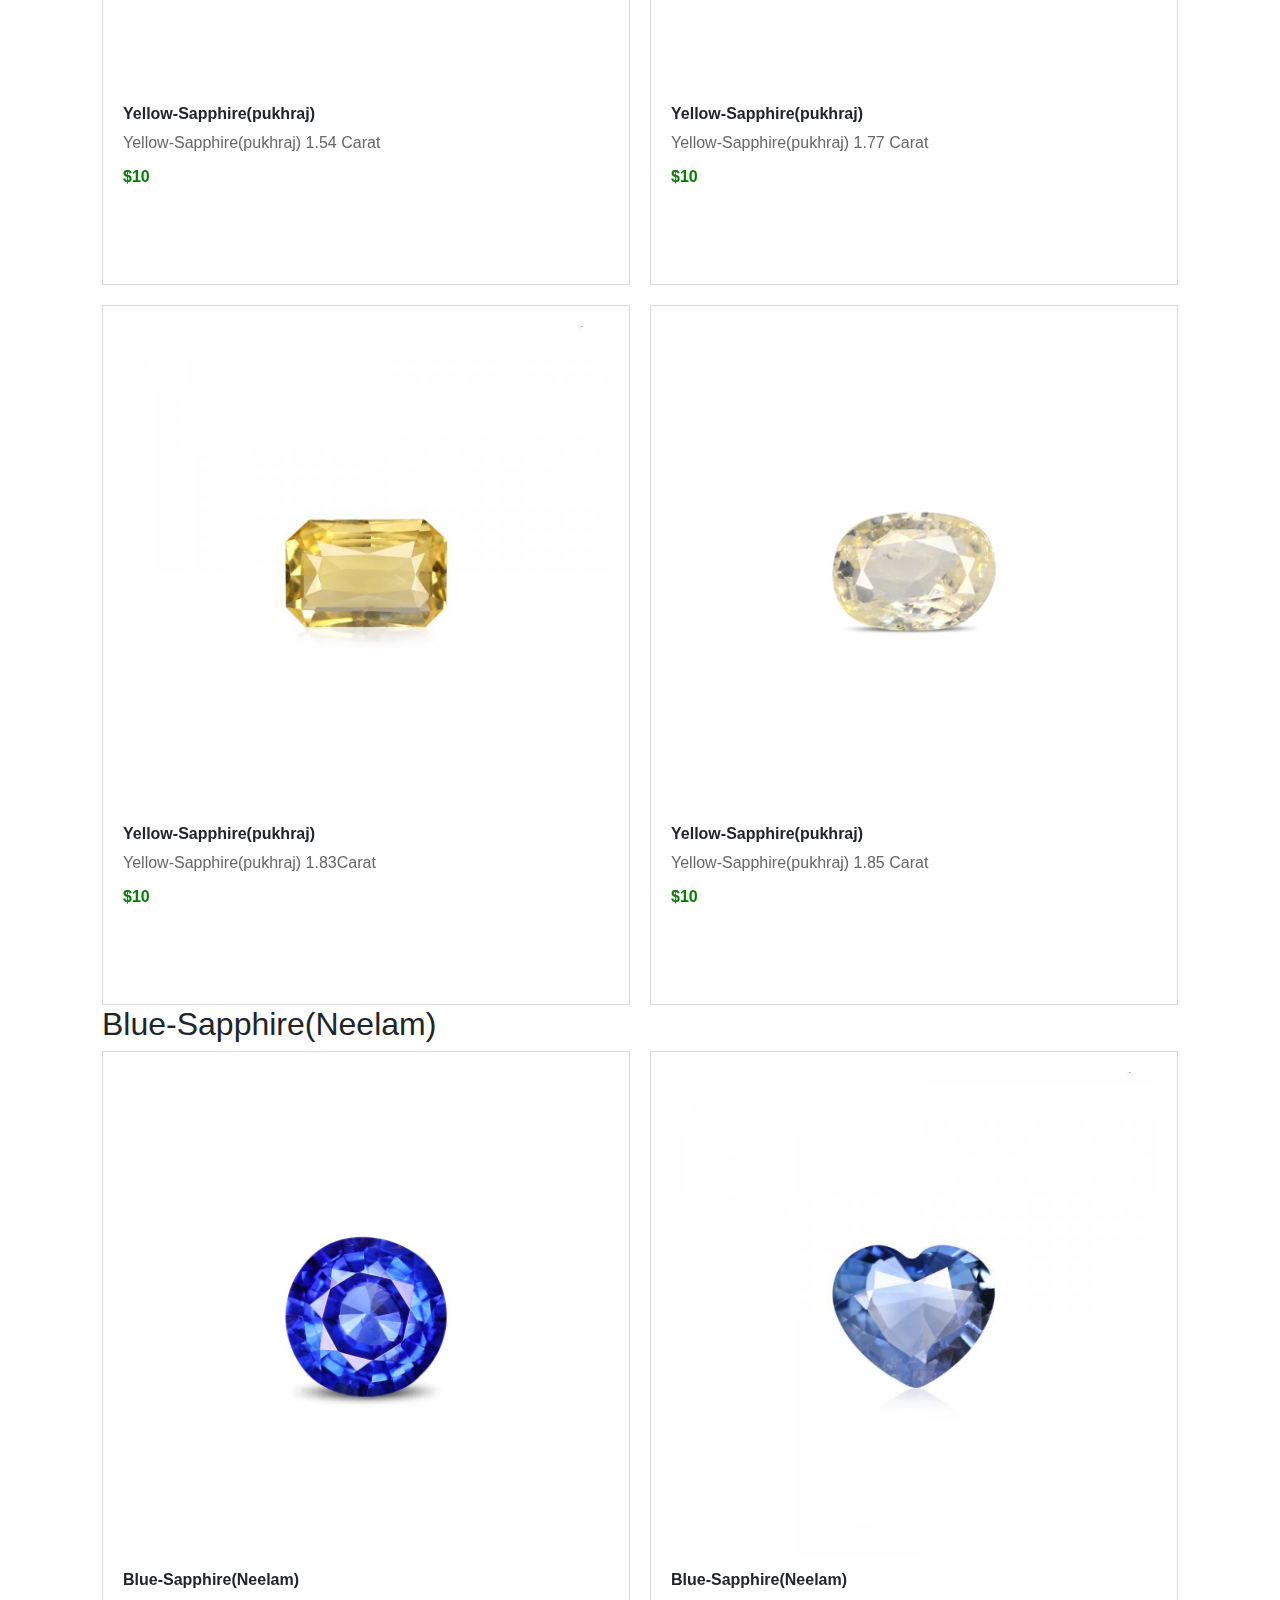
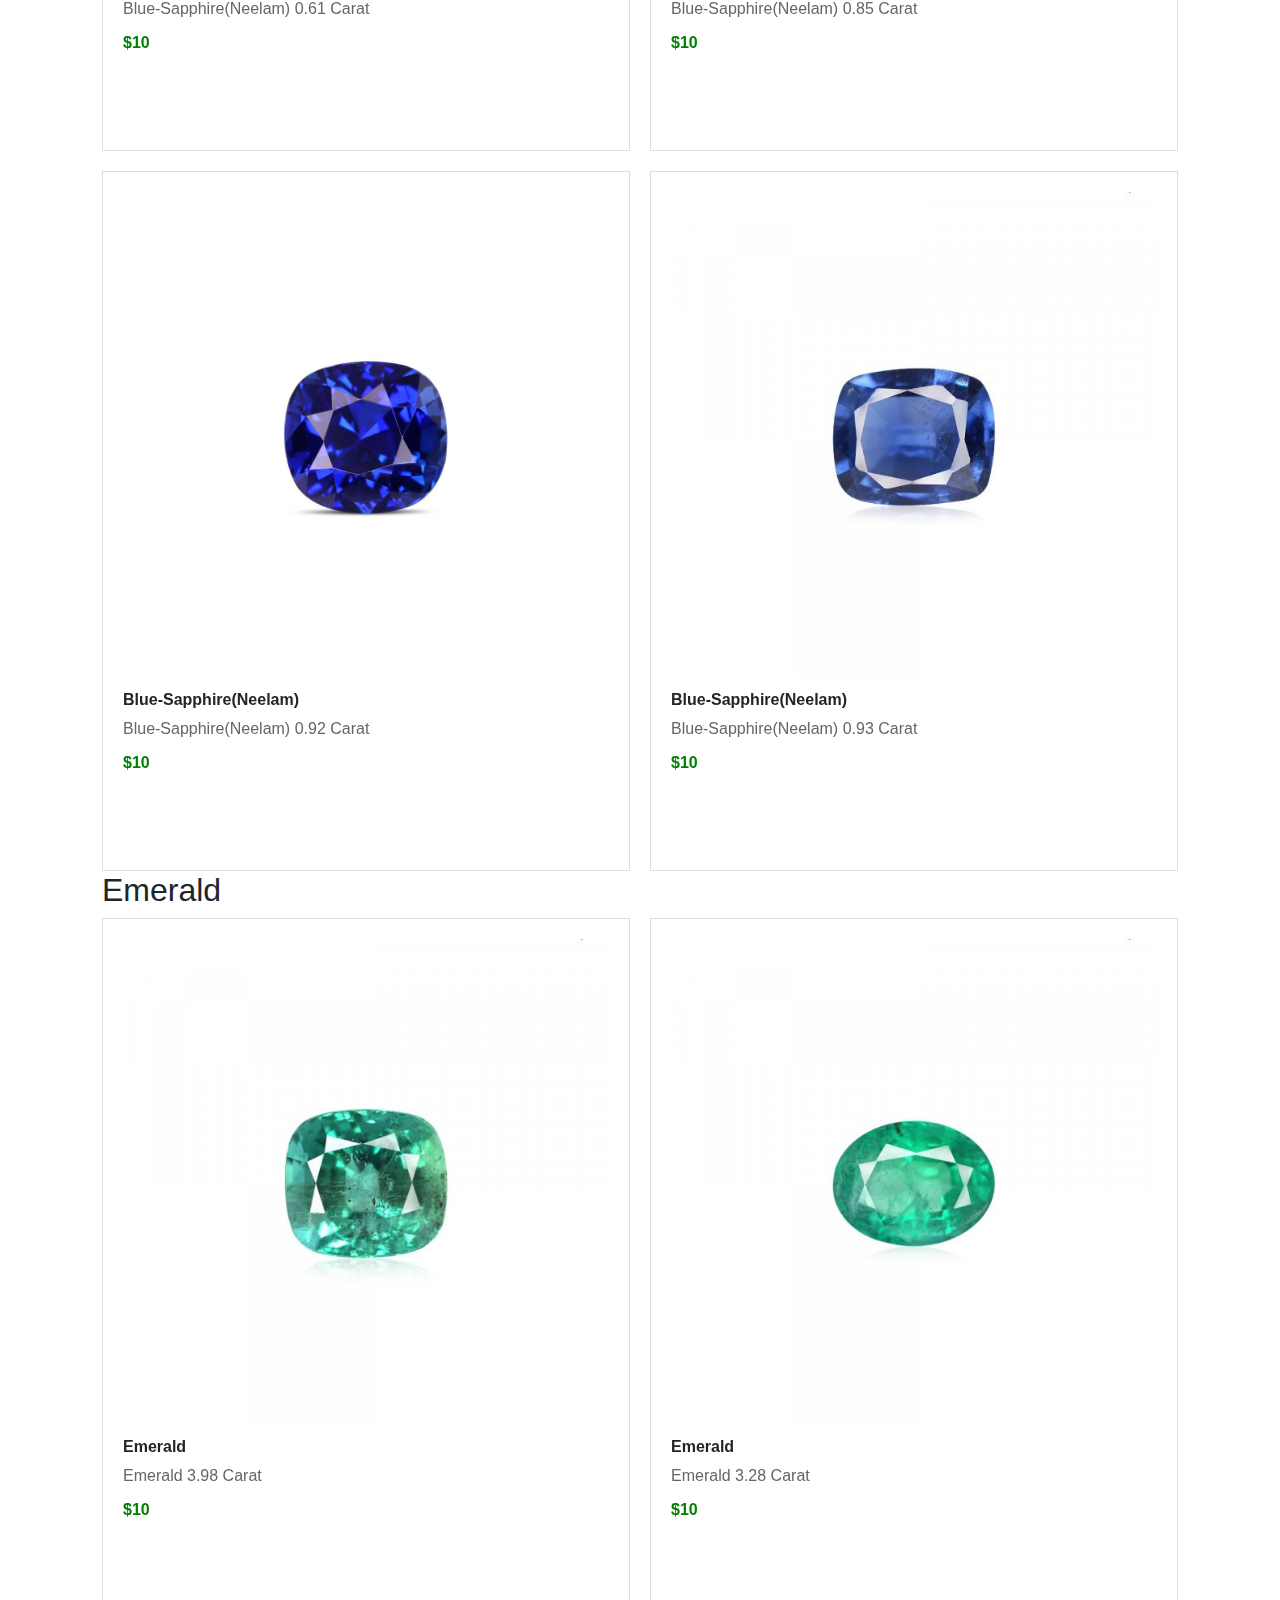
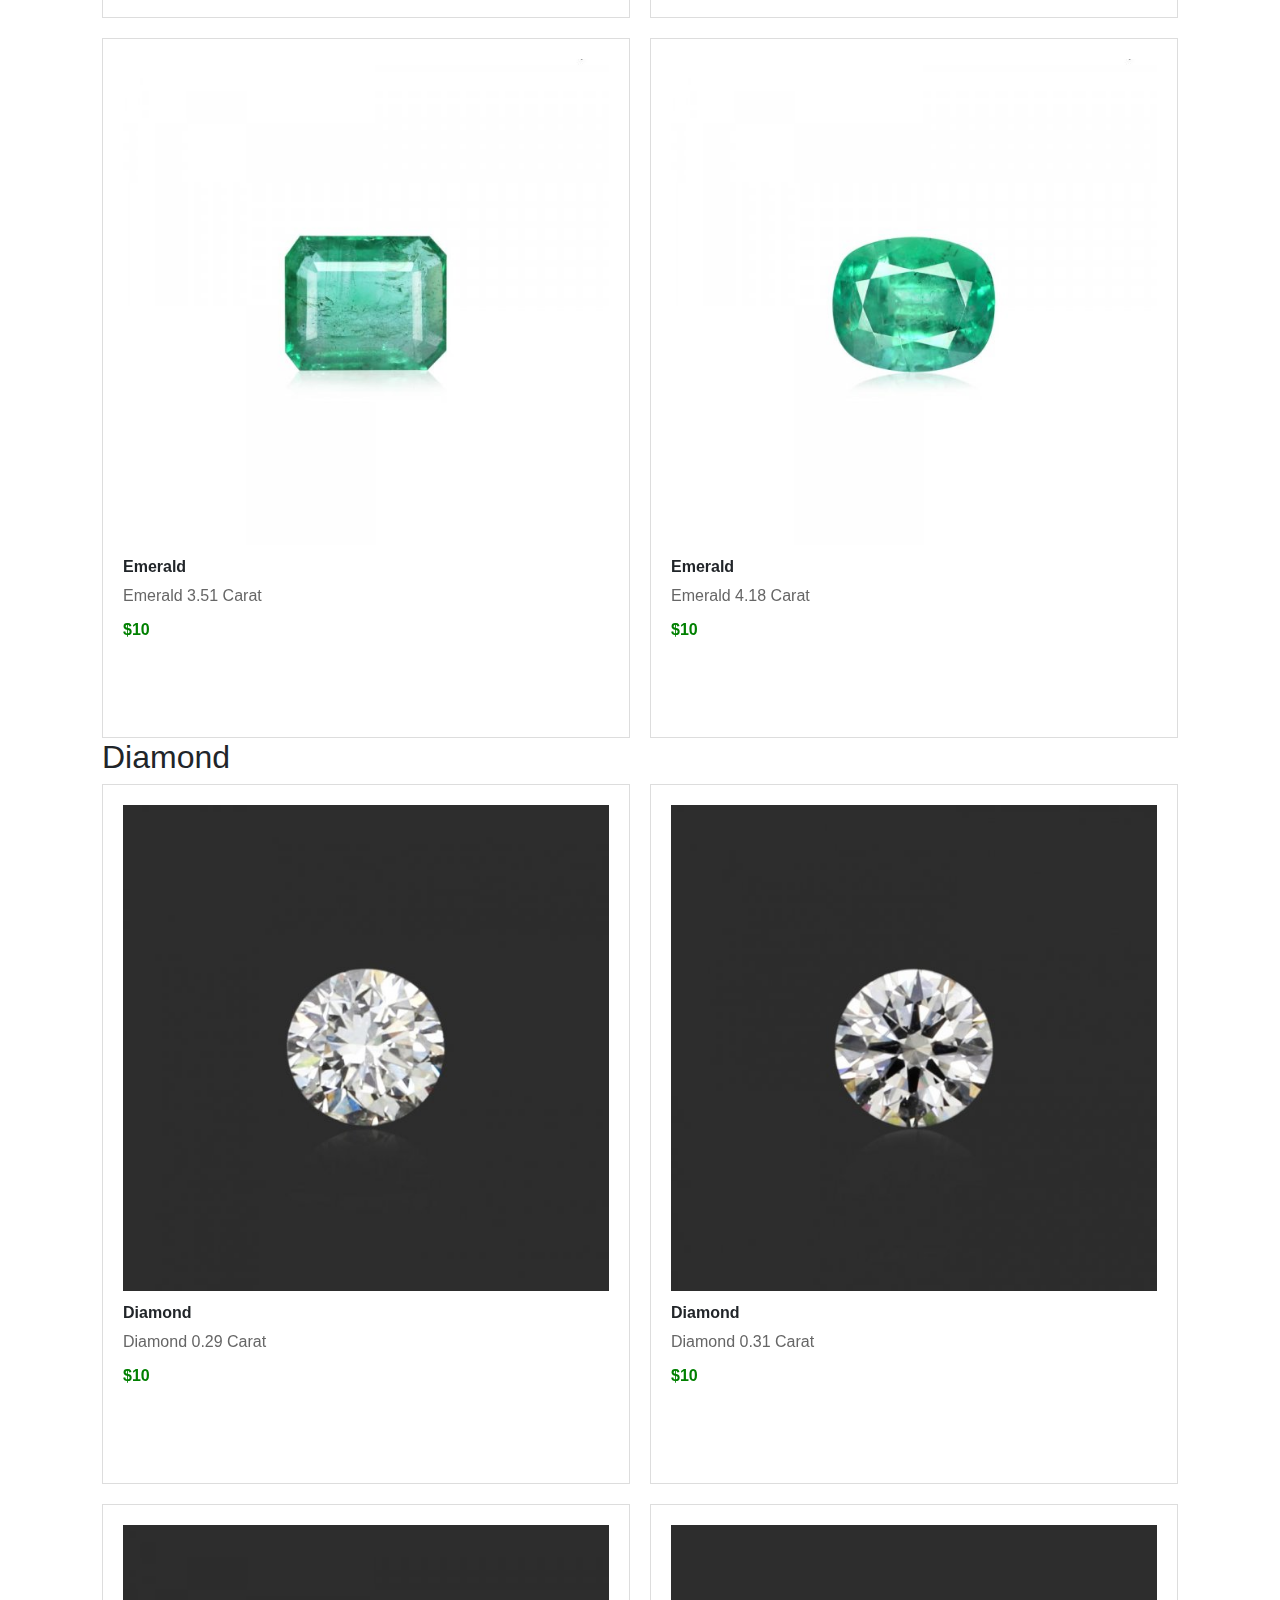
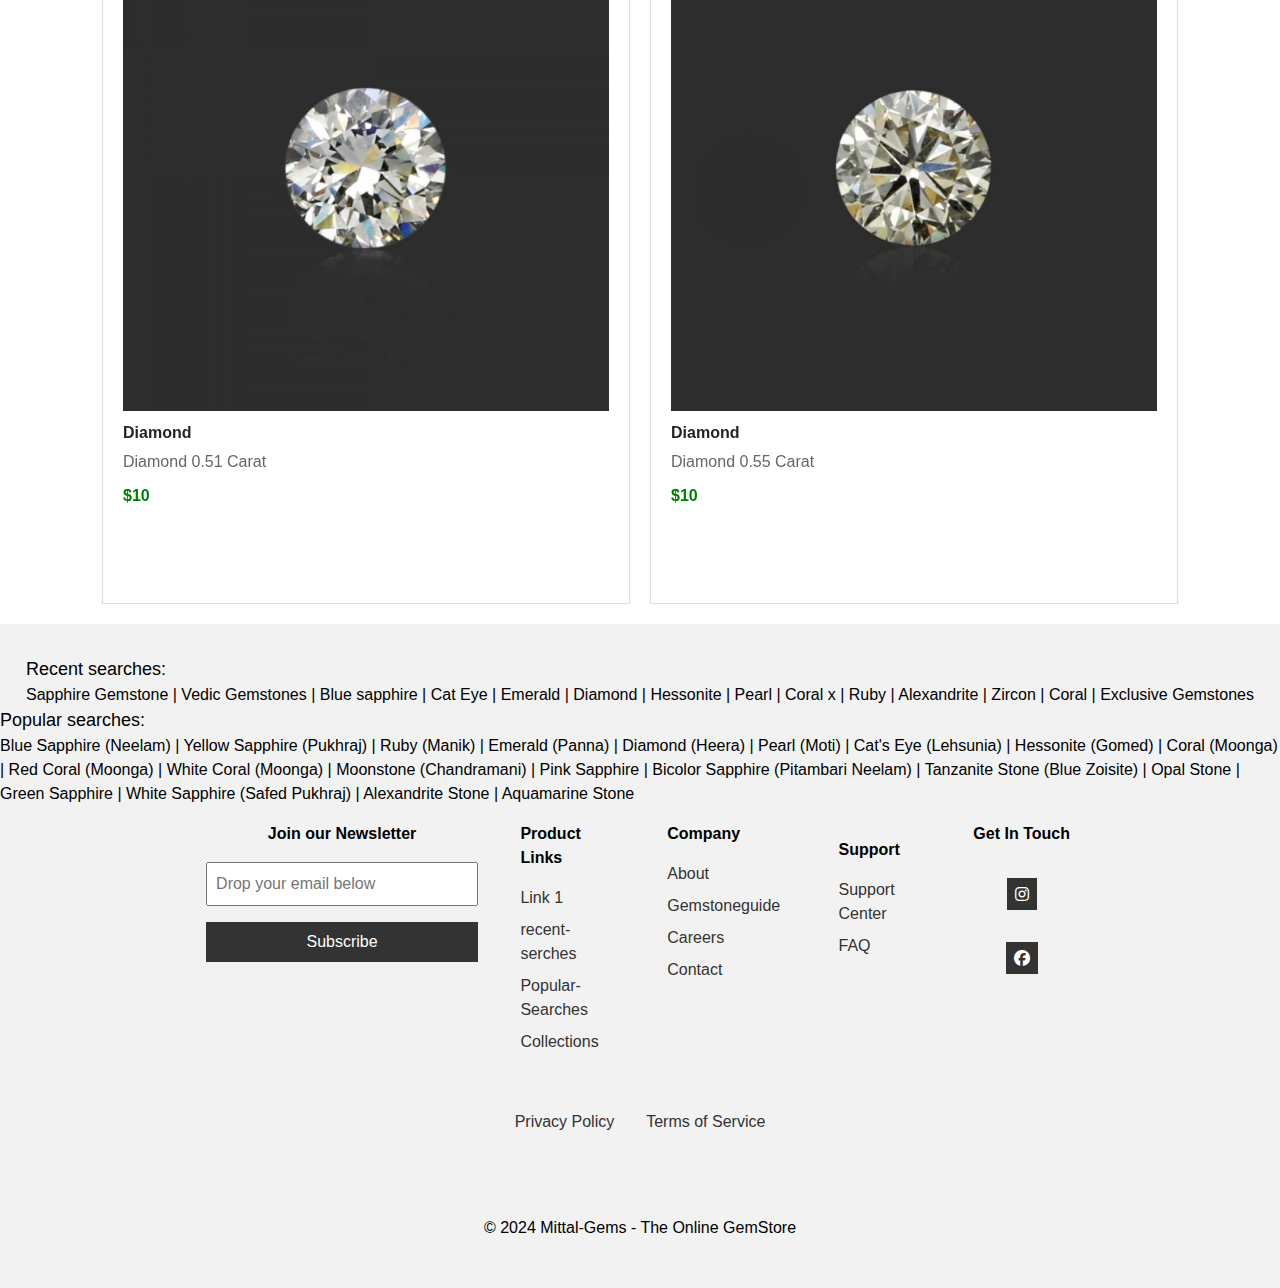
<file: gemstone.html>
<!DOCTYPE html>
<html lang="en">

<head>
    <meta charset="UTF-8">
    <meta name="viewport" content="width=device-width, initial-scale=1.0">
    <title>Document</title>
    <link rel="stylesheet" href="style3.css">
    <link rel="stylesheet" href="https://cdnjs.cloudflare.com/ajax/libs/font-awesome/6.5.1/css/all.min.css">
    <link href="https://cdn.jsdelivr.net/npm/bootstrap@5.3.3/dist/css/bootstrap.min.css" rel="stylesheet"
        integrity="sha384-QWTKZyjpPEjISv5WaRU9OFeRpok6YctnYmDr5pNlyT2bRjXh0JMhjY6hW+ALEwIH" crossorigin="anonymous">

</head>

<body>
    <header>
        <nav class="navbar navbar-expand-lg navbar-light bg-light fixed-top ">
            <div class="container-fluid">
                <!-- Left side of the navbar -->
                <ul class="navbar-nav">
                    <li class="nav-item">
                        <a class="nav-link" href="#">
                            <i class="bi bi-search">
                                <i class="fa-solid fa-magnifying-glass"></i>
                            </i>
                        </a>
                    </li>
                    <li class="nav-item">
                        <a class="nav-link" href="index.html">Home</a>
                    </li>
                    <div class="collapse navbar-collapse" id="navbarNavDropdown">
                        <ul class="navbar-nav">
                            <li class="nav-item dropdown">
                                <button class="nav-link dropdown-toggle" id="navbarDropdownMenuLink" role="button"
                                    data-bs-toggle="dropdown" aria-expanded="false">
                                    Gemstone
                                </button>
                                <ul class="dropdown-menu" aria-labelledby="navbarDropdownMenuLink">
                                    <li><a class="dropdown-item" href="/gemstone.html# Cat'sEye(Lehsunia)"> Cat's Eye(Lehsunia)</a>
                                    </li>


                                    <li><a class="dropdown-item" href="/gemstone.html#Hessonite(Gomed)">Hessonite(Gomed)</a></li>
                                    <li><a class="dropdown-item" href="/gemstone.html#Pearl(Moti)">Pearl(Moti)</a></li>
                                    <li><a class="dropdown-item" href="/gemstone.html#Coral(Moonga)">Coral(Moonga)</a></li>
                                    <li><a class="dropdown-item" href="/gemstone.html#Ruby(Manik)">Ruby(Manik)</a></li>
                                    <li><a class="dropdown-item" href="/gemstone.html#Yellow-Sapphire(pukhraj)">Yellow-Sapphire
                                            (pukhraj) </a></li>
                                    <li><a class="dropdown-item" href="/gemstone.html#Blue-Sapphire(Neelam)">Blue-Sapphire
                                            (Neelam) </a></li>
                                    <li><a class="dropdown-item" href="/gemstone.html#Emerald">Emerald</a></li>
                                    <li><a class="dropdown-item" href="/gemstone.html#Diamond">Diamond</a></li>
                                </ul>
                            </li>
                        </ul>
                    </div>

                </ul>

                <!-- Center of the navbar -->
                <a class="navbar-brand mx-auto" href="index.html"><img src="nav-logo.png"
                        style="height: 52px; width: 52px; position: relative;" class="logo"></a>

                <!-- Right side of the navbar -->
                <ul class="navbar-nav">
                    <li class="nav-item">
                        <a class="nav-link" href="gemstoneguide.html">Gemstoneguide</a>
                    </li>
                    <li class="nav-item">
                        <a class="nav-link" href="contactus.html">Contact Us</a>
                    </li>
                    <li class="nav-item">
                        <a class="nav-link" href="#">
                            <i class="bi bi-cart">
                                <i class="fa-solid fa-cart-shopping"></i>
                            </i>
                        </a>
                    </li>
                    <li class="nav-item">
                        <a class="nav-link" href="#">Login</a>
                    </li>
                </ul>
            </div>
        </nav>
    </header>

    <main>
        <!-- whatsapp -->
        <a href="https://wa.me/916239212735" target="_blank" class="whatsapp-button"><i class="fab fa-whatsapp"></i></a>
    
        <div class="container">
            <!-- Top side for categories -->
            <div class="categories">
                <h2>Categories</h2>
                <ul>

                    <li><a class="dropdown-item" href="# Cat'sEye(Lehsunia)"> Cat's Eye(Lehsunia)</a></li>


                    <li><a class="dropdown-item" href="#Hessonite(Gomed)">Hessonite(Gomed)</a></li>
                    <li><a class="dropdown-item" href="#Pearl(Moti)">Pearl(Moti)</a></li>
                    <li><a class="dropdown-item" href="#Coral(Moonga)">Coral(Moonga)</a></li>
                    <li><a class="dropdown-item" href="#Ruby(Manik)">Ruby(Manik)</a></li>
                    <li><a class="dropdown-item" href="#Yellow-Sapphire(pukhraj)">Yellow-Sapphire
                            (pukhraj) </a></li>
                    <li><a class="dropdown-item" href="#Blue-Sapphire(Neelam)">Blue-Sapphire
                            (Neelam) </a></li>
                    <li><a class="dropdown-item" href="#Emerald">Emerald</a></li>
                    <li><a class="dropdown-item" href="#Diamond">Diamond</a></li>

                </ul>


            </div>

            <!-- Right side for products -->
            <div class="products">
                <!-- Products for Category 1 -->
                <div id=" Cat'sEye(Lehsunia)" class="product-section">
                    <h2> Cat's Eye(Lehsunia)</h2>
                    <div class="product-grid">

                        <div class="product">
                            <div class="product-card" onclick="flipCard(this)">
                                <div class="product-front">
                                    <!-- Front content of the card -->
                                    <img src="cat0.83.jpg" alt="Product 1">

                                    <div class="product-name"> Cat'sEye(Lehsunia) </div>
                                    <div class="product-description">Cat'sEye(Lehsunia) 0.83 Carat</div>
                                    <div class="product-price">$xx</div>
                                </div>
                                <div class="product-back">
                                    <!-- Back content of the card -->
                                    <p>Cat’s eye stone also known as Lehsuniya or Vaidurya / Vaidoorya/ Vaiduryam, belongs to the chrysoberyl mineral family. This masterpiece shows a brilliant effect known as Chatoyancy due to which a vertical slit can be seen at the surface making it look like the eye of a cat, hence the name.

                                        In the Astrological world, the gem holds immense value because it is related to the planet Ketu, which is a shadow planet. It eliminates the malefic effects of Ketu, so people who are suffering from distress due to Ketu’s negative position should wear an original cat’s eye stone. It will bring happiness, peace and balance as well as will ward off evil and protect the wearer from negative energies.
                                        
                                        The price of cat’s eye or Lehsunia stone price starts from INR 500 to INR 3,00,000. The cost depends upon the 4C's, namely carat, colour, cut, and clarity.</p>
                                    <button>Add to Cart</button>
                                </div>
                            </div>
                            
                        </div>
                        <div class="product">
                            <div class="product-card" onclick="flipCard(this)">
                                <div class="product-front">
                                    <!-- Front content of the card -->
                                    <img src="cat1.05.jpg" alt="Product 2">
                                    
                                <div class="product-name">Cat'sEye(Lehsunia)</div>
                                <div class="product-description">Cat'sEye(Lehsunia)  1.05 Carat</div>
                                <div class="product-price">$xx</div>
                                </div>
                                <div class="product-back">
                                    <!-- Back content of the card -->
                                    <p>Cat’s eye stone also known as Lehsuniya or Vaidurya / Vaidoorya/ Vaiduryam, belongs to the chrysoberyl mineral family. This masterpiece shows a brilliant effect known as Chatoyancy due to which a vertical slit can be seen at the surface making it look like the eye of a cat, hence the name.

                                        In the Astrological world, the gem holds immense value because it is related to the planet Ketu, which is a shadow planet. It eliminates the malefic effects of Ketu, so people who are suffering from distress due to Ketu’s negative position should wear an original cat’s eye stone. It will bring happiness, peace and balance as well as will ward off evil and protect the wearer from negative energies.
                                        
                                        The price of cat’s eye or Lehsunia stone price starts from INR 500 to INR 3,00,000. The cost depends upon the 4C's, namely carat, colour, cut, and clarity.</p>
                                    <button>Add to Cart</button>
                                </div>
                            </div>
                            
                            
                           
                        </div>
                        <div class="product">
                            <div class="product-card" onclick="flipCard(this)">
                                <div class="product-front">
                                    <!-- Front content of the card -->
                                    <img src="cat1.31.jpg" alt="Product 3">
                                <div class="product-name">Cat'sEye(Lehsunia)   </div>
                                <div class="product-description">Cat'sEye(Lehsunia)  1.31 Carat</div>
                                <div class="product-price">$xx</div>
                                </div>
                                <div class="product-back">
                                    <!-- Back content of the card -->
                                    <p>Cat’s eye stone also known as Lehsuniya or Vaidurya / Vaidoorya/ Vaiduryam, belongs to the chrysoberyl mineral family. This masterpiece shows a brilliant effect known as Chatoyancy due to which a vertical slit can be seen at the surface making it look like the eye of a cat, hence the name.

                                        In the Astrological world, the gem holds immense value because it is related to the planet Ketu, which is a shadow planet. It eliminates the malefic effects of Ketu, so people who are suffering from distress due to Ketu’s negative position should wear an original cat’s eye stone. It will bring happiness, peace and balance as well as will ward off evil and protect the wearer from negative energies.
                                        
                                        The price of cat’s eye or Lehsunia stone price starts from INR 500 to INR 3,00,000. The cost depends upon the 4C's, namely carat, colour, cut, and clarity.</p>
                                    <button>Add to Cart</button>
                                </div>
                            </div>
                            
                        </div>
                        <div class="product">
                            <div class="product-card" onclick="flipCard(this)">
                                <div class="product-front">
                                    <!-- Front content of the card -->
                                    <img src="cat1.32.jpg" alt="Product 4">
                                <div class="product-name">Cat'sEye(Lehsunia)  </div>
                                <div class="product-description">Cat'sEye(Lehsunia)  1.32 Carat</div>
                                <div class="product-price">$10</div>
                                </div>
                                <div class="product-back">
                                    <!-- Back content of the card -->
                                    <p>Cat’s eye stone also known as Lehsuniya or Vaidurya / Vaidoorya/ Vaiduryam, belongs to the chrysoberyl mineral family. This masterpiece shows a brilliant effect known as Chatoyancy due to which a vertical slit can be seen at the surface making it look like the eye of a cat, hence the name.

                                        In the Astrological world, the gem holds immense value because it is related to the planet Ketu, which is a shadow planet. It eliminates the malefic effects of Ketu, so people who are suffering from distress due to Ketu’s negative position should wear an original cat’s eye stone. It will bring happiness, peace and balance as well as will ward off evil and protect the wearer from negative energies.
                                        
                                        The price of cat’s eye or Lehsunia stone price starts from INR 500 to INR 3,00,000. The cost depends upon the 4C's, namely carat, colour, cut, and clarity.</p>
                                    <button>Add to Cart</button>
                                </div>
                            </div>
                            
                        </div>

                    </div>
                </div>
                <div id="Hessonite(Gomed)" class="product-section">
                    <h2>Hessonite(Gomed)</h2>
                    <div class="product-grid">

                        <div class="product">
                            <div class="product-card" onclick="flipCard(this)">
                                <div class="product-front">
                                    <!-- Front content of the card -->
                                    <img src="gome3.47.jpg" alt="Product 5">
                                <div class="product-name">Hessonite(Gomed)</div>
                                <div class="product-description">Hessonite(Gomed) 3.47 Carat</div>
                                <div class="product-price">$10</div>
                                </div>
                                <div class="product-back">
                                    <!-- Back content of the card -->
                                    <p>Hessonite stone is a type of grossular silicate mineral family gemstone with a yellow-orange color. The gemstone's name comes from Sanskrit "Gomedhikam Stone" or “Gomed ratna in India,” representing its strong connections to Rahu. Therefore, it is also called Rahu Stone. Sometimes, it is referred to as Gomed stone for its vibrant colors from light honey to deep reddish brown. As per astrology, it can help neutralize the negative effects and bring positive energy to the wearer.</p>
                                    <button>Add to Cart</button>
                                </div>
                            </div>
                            
                        </div>
                        <div class="product">

                            <div class="product-card" onclick="flipCard(this)">
                                <div class="product-front">
                                    <!-- Front content of the card -->
                                    <img src="gome3.59.jpg" alt="Product 6">
                                <div class="product-name">Hessonite(Gomed)</div>
                                <div class="product-description">Hessonite(Gomed) 3.59 Carat</div>
                                <div class="product-price">$10</div>
                                </div>
                                <div class="product-back">
                                    <!-- Back content of the card -->
                                    <p>Hessonite stone is a type of grossular silicate mineral family gemstone with a yellow-orange color. The gemstone's name comes from Sanskrit "Gomedhikam Stone" or “Gomed ratna in India,” representing its strong connections to Rahu. Therefore, it is also called Rahu Stone. Sometimes, it is referred to as Gomed stone for its vibrant colors from light honey to deep reddish brown. As per astrology, it can help neutralize the negative effects and bring positive energy to the wearer.</p>
                                    <button>Add to Cart</button>
                                </div>
                            </div>

                           
                        </div>
                        <div class="product">
                            <div class="product-card" onclick="flipCard(this)">
                                <div class="product-front">
                                    <!-- Front content of the card -->
                                    <img src="gome3.66.jpg" alt="Product 7">
                                <div class="product-name">Hessonite(Gomed)</div>
                                <div class="product-description">Hessonite(Gomed) 3.66 Carat</div>
                                <div class="product-price">$10</div>
                                </div>
                                <div class="product-back">
                                    <!-- Back content of the card -->
                                    <p>Hessonite stone is a type of grossular silicate mineral family gemstone with a yellow-orange color. The gemstone's name comes from Sanskrit "Gomedhikam Stone" or “Gomed ratna in India,” representing its strong connections to Rahu. Therefore, it is also called Rahu Stone. Sometimes, it is referred to as Gomed stone for its vibrant colors from light honey to deep reddish brown. As per astrology, it can help neutralize the negative effects and bring positive energy to the wearer.</p>
                                    <button>Add to Cart</button>
                                </div>
                            </div>
                            
                        </div>
                        <div class="product">
                            <div class="product-card" onclick="flipCard(this)">
                                <div class="product-front">
                                    <!-- Front content of the card -->
                                    <img src="gome4.09.jpg" alt="Product 8">
                                <div class="product-name">Hessonite(Gomed)</div>
                                <div class="product-description">Hessonite(Gomed) 4.09 Carat</div>
                                <div class="product-price">$10</div>
                                </div>
                                <div class="product-back">
                                    <!-- Back content of the card -->
                                    <p>Hessonite stone is a type of grossular silicate mineral family gemstone with a yellow-orange color. The gemstone's name comes from Sanskrit "Gomedhikam Stone" or “Gomed ratna in India,” representing its strong connections to Rahu. Therefore, it is also called Rahu Stone. Sometimes, it is referred to as Gomed stone for its vibrant colors from light honey to deep reddish brown. As per astrology, it can help neutralize the negative effects and bring positive energy to the wearer.</p>
                                    <button>Add to Cart</button>
                                </div>
                            </div>
                            
                        </div>

                    </div>
                </div>
                <div id="Pearl(Moti)" class="product-section">
                    <h2>Pearl(Moti)</h2>
                    <div class="product-grid">

                        <div class="product">
                            <div class="product-card" onclick="flipCard(this)">
                                <div class="product-front">
                                    <!-- Front content of the card -->
                                    <img src="pearl1.58.jpg" alt="Product 9">
                                    <div class="product-name">Pearl(Moti)</div>
                                    <div class="product-description">Pearl(Moti) 1.58 Carat</div>
                                    <div class="product-price">$10</div>
                                </div>
                                <div class="product-back">
                                    <!-- Back content of the card -->
                                    <p>Pearl stones, commonly known as Moti are semi-precious gems known for their beauty and exquisiteness. The gemstones are very valuable because of their astrological significance and aesthetic. The belief is that it is in link with the energies of the Moon, hence people who have anger issues should wear it as it will bring them calming vibes.

                                        They provide peace, increase mental clarity, and attract luck, along with assisting in balancing emotional well-being. Best for Cancer signs to wear, it is the birthstone for June-borns.
                                        
                                        Pearl stone price in India starts from INR 500 to INR 3,000 per carat and above, depending on the origin, cut, shape, and size.</p>
                                    <button>Add to Cart</button>
                                </div>
                            </div>
                           
                        </div>
                        <div class="product">
                            <div class="product-card" onclick="flipCard(this)">
                                <div class="product-front">
                                    <!-- Front content of the card -->
                                    <img src="pearl1.71.jpg" alt="Product 10">
                                <div class="product-name">Pearl(Moti)</div>
                                <div class="product-description">Pearl(Moti) 1.71 Carat</div>
                                <div class="product-price">$10</div>
                                </div>
                                <div class="product-back">
                                    <!-- Back content of the card -->
                                    <p>Pearl stones, commonly known as Moti are semi-precious gems known for their beauty and exquisiteness. The gemstones are very valuable because of their astrological significance and aesthetic. The belief is that it is in link with the energies of the Moon, hence people who have anger issues should wear it as it will bring them calming vibes.

                                        They provide peace, increase mental clarity, and attract luck, along with assisting in balancing emotional well-being. Best for Cancer signs to wear, it is the birthstone for June-borns.
                                        
                                        Pearl stone price in India starts from INR 500 to INR 3,000 per carat and above, depending on the origin, cut, shape, and size.</p>
                                    <button>Add to Cart</button>
                                </div>
                            </div>

                            
                        </div>
                        <div class="product">
                            <div class="product-card" onclick="flipCard(this)">
                                <div class="product-front">
                                    <!-- Front content of the card -->
                                    <img src="pearl1.74.jpg" alt="Product 11">
                                    <div class="product-name">Pearl(Moti)</div>
                                    <div class="product-description">Pearl(Moti) 1.74 Carat</div>
                                    <div class="product-price">$10</div>
                                </div>
                                <div class="product-back">
                                    <!-- Back content of the card -->
                                    <p>Pearl stones, commonly known as Moti are semi-precious gems known for their beauty and exquisiteness. The gemstones are very valuable because of their astrological significance and aesthetic. The belief is that it is in link with the energies of the Moon, hence people who have anger issues should wear it as it will bring them calming vibes.

                                        They provide peace, increase mental clarity, and attract luck, along with assisting in balancing emotional well-being. Best for Cancer signs to wear, it is the birthstone for June-borns.
                                        
                                        Pearl stone price in India starts from INR 500 to INR 3,000 per carat and above, depending on the origin, cut, shape, and size.</p>
                                    <button>Add to Cart</button>
                                </div>
                            </div>

                          
                        </div>
                        <div class="product">
                            <div class="product-card" onclick="flipCard(this)">
                                <div class="product-front">
                                    <!-- Front content of the card -->
                                    <img src="pearl1.77.jpg" alt="Product 12">
                                <div class="product-name">Pearl(Moti)</div>
                                <div class="product-description">Pearl(Moti) 1.77 Carat</div>
                                <div class="product-price">$10</div>
                                </div>
                                <div class="product-back">
                                    <!-- Back content of the card -->
                                    <p>Pearl stones, commonly known as Moti are semi-precious gems known for their beauty and exquisiteness. The gemstones are very valuable because of their astrological significance and aesthetic. The belief is that it is in link with the energies of the Moon, hence people who have anger issues should wear it as it will bring them calming vibes.

                                        They provide peace, increase mental clarity, and attract luck, along with assisting in balancing emotional well-being. Best for Cancer signs to wear, it is the birthstone for June-borns.
                                        
                                        Pearl stone price in India starts from INR 500 to INR 3,000 per carat and above, depending on the origin, cut, shape, and size.</p>
                                    <button>Add to Cart</button>
                                </div>
                            </div>
                          
                        </div>

                    </div>
                </div>
                <div id="Coral(Moonga)" class="product-section">
                    <h2>Coral(Moonga)</h2>
                    <div class="product-grid">

                        <div class="product">
                            <div class="product-card" onclick="flipCard(this)">
                                <div class="product-front">
                                    <!-- Front content of the card -->
                                    <img src="moonga1.96.jpg" alt="Product 13">
                                <div class="product-name">Coral(Moonga)</div>
                                <div class="product-description">Coral(Moonga) 1.96 Carat</div>
                                <div class="product-price">$10</div>
                                </div>
                                <div class="product-back">
                                    <!-- Back content of the card -->
                                    <p>Coral (Moonga stone) is an organic gemstone, which is formed by living organisms, unlike most mineral-origin gemstones. Being an ancient gemstone, it has been in use for more than thousands of years. Coral holds a chemical formula of CaCO₃. Owning a hardness of 3 to 4 on the Mohs scale, it has opaque and translucent transparency.

                                        Note:-In general, Original Moonga stone price starts from INR 2,000 ($24.50) to INR 10,000 ($122.510) per carat or above, subject to several factors like clarity, color, carat weight, and even treatments.</p>
                                    <button>Add to Cart</button>
                                </div>
                            </div>
                           
                        </div>
                        <div class="product">
                            <div class="product-card" onclick="flipCard(this)">
                                <div class="product-front">
                                    <!-- Front content of the card -->
                                    <img src="moonga2.08.jpg" alt="Product 14">
                                    <div class="product-name">Coral(Moonga)</div>
                                    <div class="product-description">Coral(Moonga) 2.08 Carat</div>
                                    <div class="product-price">$10</div>
                                </div>
                                <div class="product-back">
                                    <!-- Back content of the card -->
                                    <p>Coral (Moonga stone) is an organic gemstone, which is formed by living organisms, unlike most mineral-origin gemstones. Being an ancient gemstone, it has been in use for more than thousands of years. Coral holds a chemical formula of CaCO₃. Owning a hardness of 3 to 4 on the Mohs scale, it has opaque and translucent transparency.

                                        Note:-In general, Original Moonga stone price starts from INR 2,000 ($24.50) to INR 10,000 ($122.510) per carat or above, subject to several factors like clarity, color, carat weight, and even treatments.</p>
                                    <button>Add to Cart</button>
                                </div>
                            </div>
                          
                        </div>
                        <div class="product">
                            <div class="product-card" onclick="flipCard(this)">
                                <div class="product-front">
                                    <!-- Front content of the card -->
                                    <img src="moonga2.17.jpg" alt="Product 15">
                                    <div class="product-name">Coral(Moonga)</div>
                                    <div class="product-description">Coral(Moonga) 2.17 Carat </div>
                                    <div class="product-price">$10</div>
                                </div>
                                <div class="product-back">
                                    <!-- Back content of the card -->
                                    <p>Coral (Moonga stone) is an organic gemstone, which is formed by living organisms, unlike most mineral-origin gemstones. Being an ancient gemstone, it has been in use for more than thousands of years. Coral holds a chemical formula of CaCO₃. Owning a hardness of 3 to 4 on the Mohs scale, it has opaque and translucent transparency.

                                        Note:-In general, Original Moonga stone price starts from INR 2,000 ($24.50) to INR 10,000 ($122.510) per carat or above, subject to several factors like clarity, color, carat weight, and even treatments.</p>
                                    <button>Add to Cart</button>
                                </div>
                            </div>

                           
                        </div>
                        <div class="product">
                            <div class="product-card" onclick="flipCard(this)">
                                <div class="product-front">
                                    <!-- Front content of the card -->
                                    <img src="moonga2.25.jpg" alt="Product 16">
                                    <div class="product-name">Coral(Moonga)</div>
                                    <div class="product-description">Coral(Moonga) 2.25 Carat</div>
                                    <div class="product-price">$10</div>
                                </div>
                                <div class="product-back">
                                    <!-- Back content of the card -->
                                    <p>Coral (Moonga stone) is an organic gemstone, which is formed by living organisms, unlike most mineral-origin gemstones. Being an ancient gemstone, it has been in use for more than thousands of years. Coral holds a chemical formula of CaCO₃. Owning a hardness of 3 to 4 on the Mohs scale, it has opaque and translucent transparency.

                                        Note:-In general, Original Moonga stone price starts from INR 2,000 ($24.50) to INR 10,000 ($122.510) per carat or above, subject to several factors like clarity, color, carat weight, and even treatments.</p>
                                    <button>Add to Cart</button>
                                </div>
                            </div>
                        
                        </div>

                    </div>
                </div>
                <div id="Ruby(Manik)" class="product-section">
                    <h2>Ruby(Manik)</h2>
                    <div class="product-grid">

                        <div class="product">
                            <div class="product-card" onclick="flipCard(this)">
                                <div class="product-front">
                                    <!-- Front content of the card -->
                                    <img src="ruby2.jpg" alt="Product 17">
                                <div class="product-name">Ruby(Manik)</div>
                                <div class="product-description">Ruby(Manik) 0.63 Carat</div>
                                <div class="product-price">$10</div>
                                </div>
                                <div class="product-back">
                                    <!-- Back content of the card -->
                                    <p>Ruby stone, also called Manik stone (माणिक रत्न) in Hindi, is one of the most valuable gemstones from the Corundum family, known to bring success, good fortune, and positive energy to the wearer. Ruled by the Planet Sun, the manikya stone is a resemblance of courage, valor, and power, and benefits Leo signs the most. It is regarded as the ‘King of gemstones’ or ‘ratna raj’ for its beauty and value.

                                        The exact estimate of ruby stone price depends upon the 4Cs. Refer to our Pricing Tab for more details. The 1 carat ruby price in India starts from INR 2000 and can go up to INR 50000 & above. Navratan brings you certified ruby gemstones in all original shades from blood to pinkish red in loupe clean clarity and good luster.</p>
                                    <button>Add to Cart</button>
                                </div>
                            </div>
                            
                        </div>
                        <div class="product">
                            <div class="product-card" onclick="flipCard(this)">
                                <div class="product-front">
                                    <!-- Front content of the card -->
                                    <img src="ruby3.jpg" alt="Product 18">
                                    <div class="product-name">Ruby(Manik)</div>
                                    <div class="product-description">Ruby(Manik) 0.79 Carat</div>
                                    <div class="product-price">$10</div>
                                </div>
                                <div class="product-back">
                                    <!-- Back content of the card -->
                                    <p>Ruby stone, also called Manik stone (माणिक रत्न) in Hindi, is one of the most valuable gemstones from the Corundum family, known to bring success, good fortune, and positive energy to the wearer. Ruled by the Planet Sun, the manikya stone is a resemblance of courage, valor, and power, and benefits Leo signs the most. It is regarded as the ‘King of gemstones’ or ‘ratna raj’ for its beauty and value.

                                        The exact estimate of ruby stone price depends upon the 4Cs. Refer to our Pricing Tab for more details. The 1 carat ruby price in India starts from INR 2000 and can go up to INR 50000 & above. Navratan brings you certified ruby gemstones in all original shades from blood to pinkish red in loupe clean clarity and good luster.</p>
                                    <button>Add to Cart</button>
                                </div>
                            </div>

                        </div>
                        <div class="product">
                            <div class="product-card" onclick="flipCard(this)">
                                <div class="product-front">
                                    <!-- Front content of the card -->
                                    <img src="ruby4.jpg" alt="Product 19">
                                <div class="product-name">Ruby(Manik)</div>
                                <div class="product-description">Ruby(Manik) 0.95 Carat</div>
                                <div class="product-price">$10</div>
                                </div>
                                <div class="product-back">
                                    <!-- Back content of the card -->
                                    <p>Ruby stone, also called Manik stone (माणिक रत्न) in Hindi, is one of the most valuable gemstones from the Corundum family, known to bring success, good fortune, and positive energy to the wearer. Ruled by the Planet Sun, the manikya stone is a resemblance of courage, valor, and power, and benefits Leo signs the most. It is regarded as the ‘King of gemstones’ or ‘ratna raj’ for its beauty and value.

                                        The exact estimate of ruby stone price depends upon the 4Cs. Refer to our Pricing Tab for more details. The 1 carat ruby price in India starts from INR 2000 and can go up to INR 50000 & above. Navratan brings you certified ruby gemstones in all original shades from blood to pinkish red in loupe clean clarity and good luster.</p>
                                    <button>Add to Cart</button>
                                </div>
                            </div>

                           
                        </div>
                        <div class="product">
                            <div class="product-card" onclick="flipCard(this)">
                                <div class="product-front">
                                    <!-- Front content of the card -->
                                    <img src="ruby5.jpg" alt="Product 20">
                                <div class="product-name">Ruby(Manik)</div>
                                <div class="product-description">Ruby(Manik) 1.00 Carat</div>
                                <div class="product-price">$10</div>
                                </div>
                                <div class="product-back">
                                    <!-- Back content of the card -->
                                    <p>Ruby stone, also called Manik stone (माणिक रत्न) in Hindi, is one of the most valuable gemstones from the Corundum family, known to bring success, good fortune, and positive energy to the wearer. Ruled by the Planet Sun, the manikya stone is a resemblance of courage, valor, and power, and benefits Leo signs the most. It is regarded as the ‘King of gemstones’ or ‘ratna raj’ for its beauty and value.

                                        The exact estimate of ruby stone price depends upon the 4Cs. Refer to our Pricing Tab for more details. The 1 carat ruby price in India starts from INR 2000 and can go up to INR 50000 & above. Navratan brings you certified ruby gemstones in all original shades from blood to pinkish red in loupe clean clarity and good luster.</p>
                                    <button>Add to Cart</button>
                                </div>
                            </div>

                         
                        </div>

                    </div>
                </div>
                <div id="Yellow-Sapphire(pukhraj)" class="product-section">
                    <h2>Yellow-Sapphire(pukhraj)</h2>
                    <div class="product-grid">

                        <div class="product">
                            <div class="product-card" onclick="flipCard(this)">
                                <div class="product-front">
                                    <!-- Front content of the card -->
                                    <img src="pukh1.54.jpg" alt="Product 21">
                                    <div class="product-name">Yellow-Sapphire(pukhraj)</div>
                                    <div class="product-description">Yellow-Sapphire(pukhraj) 1.54 Carat</div>
                                    <div class="product-price">$10</div>
                                </div>
                                <div class="product-back">
                                    <!-- Back content of the card -->
                                    <p>Yellow sapphire, also called Pukhraj in Hindi, or Jupiter stone in Vedic astrology is the lustrous, canary-colored variety from the Corundum mineral family. Getting its color from the trace elements of iron, the original yellow sapphire is considered auspicious and brings clarity in life, good fortune in business, career success, and marital bliss.

                                        Ranging between INR 5,000 to INR 5,00,000 and beyond, the pukhraj stone price depends on 4Cs. Refer to the Pricing Tab for more details. At Navratan, we believe in bringing the best quality at the most worthy price. Find variations in color, cut, and carat weight, with clarity intact when you look to buy yellow sapphire gemstone online at best prices.</p>
                                    <button>Add to Cart</button>
                                </div>
                            </div>
                            
                        </div>
                        <div class="product">
                            <div class="product-card" onclick="flipCard(this)">
                                <div class="product-front">
                                    <!-- Front content of the card -->
                                    <img src="pukh1.77.jpg" alt="Product 22">
                                    <div class="product-name">Yellow-Sapphire(pukhraj)</div>
                                    <div class="product-description">Yellow-Sapphire(pukhraj) 1.77 Carat</div>
                                    <div class="product-price">$10</div>
                                </div>
                                <div class="product-back">
                                    <!-- Back content of the card -->
                                    <p>Yellow sapphire, also called Pukhraj in Hindi, or Jupiter stone in Vedic astrology is the lustrous, canary-colored variety from the Corundum mineral family. Getting its color from the trace elements of iron, the original yellow sapphire is considered auspicious and brings clarity in life, good fortune in business, career success, and marital bliss.

                                        Ranging between INR 5,000 to INR 5,00,000 and beyond, the pukhraj stone price depends on 4Cs. Refer to the Pricing Tab for more details. At Navratan, we believe in bringing the best quality at the most worthy price. Find variations in color, cut, and carat weight, with clarity intact when you look to buy yellow sapphire gemstone online at best prices.</p>
                                    <button>Add to Cart</button>
                                </div>
                            </div>

                           
                        </div>
                        <div class="product">
                            <div class="product-card" onclick="flipCard(this)">
                                <div class="product-front">
                                    <!-- Front content of the card -->
                                    <img src="pukh1.83.jpg" alt="Product 23">
                                    <div class="product-name">Yellow-Sapphire(pukhraj)</div>
                                    <div class="product-description">Yellow-Sapphire(pukhraj) 1.83Carat</div>
                                    <div class="product-price">$10</div>
                                </div>
                                <div class="product-back">
                                    <!-- Back content of the card -->
                                    <p>Yellow sapphire, also called Pukhraj in Hindi, or Jupiter stone in Vedic astrology is the lustrous, canary-colored variety from the Corundum mineral family. Getting its color from the trace elements of iron, the original yellow sapphire is considered auspicious and brings clarity in life, good fortune in business, career success, and marital bliss.

                                        Ranging between INR 5,000 to INR 5,00,000 and beyond, the pukhraj stone price depends on 4Cs. Refer to the Pricing Tab for more details. At Navratan, we believe in bringing the best quality at the most worthy price. Find variations in color, cut, and carat weight, with clarity intact when you look to buy yellow sapphire gemstone online at best prices.</p>
                                    <button>Add to Cart</button>
                                </div>
                            </div>
                           
                        </div>
                        <div class="product">
                            <div class="product-card" onclick="flipCard(this)">
                                <div class="product-front">
                                    <!-- Front content of the card -->
                                    <img src="pukh1.85.jpg" alt="Product 24">
                                <div class="product-name">Yellow-Sapphire(pukhraj)</div>
                                <div class="product-description">Yellow-Sapphire(pukhraj) 1.85 Carat</div>
                                <div class="product-price">$10</div>
                                </div>
                                <div class="product-back">
                                    <!-- Back content of the card -->
                                    <p>Yellow sapphire, also called Pukhraj in Hindi, or Jupiter stone in Vedic astrology is the lustrous, canary-colored variety from the Corundum mineral family. Getting its color from the trace elements of iron, the original yellow sapphire is considered auspicious and brings clarity in life, good fortune in business, career success, and marital bliss.

                                        Ranging between INR 5,000 to INR 5,00,000 and beyond, the pukhraj stone price depends on 4Cs. Refer to the Pricing Tab for more details. At Navratan, we believe in bringing the best quality at the most worthy price. Find variations in color, cut, and carat weight, with clarity intact when you look to buy yellow sapphire gemstone online at best prices.</p>
                                    <button>Add to Cart</button>
                                </div>
                            </div>

                          
                        </div>

                    </div>
                </div>
                <div id="Blue-Sapphire(Neelam)" class="product-section">
                    <h2>Blue-Sapphire(Neelam)</h2>
                    <div class="product-grid">

                        <div class="product">
                            <div class="product-card" onclick="flipCard(this)">
                                <div class="product-front">
                                    <!-- Front content of the card -->
                                    <img src="neel0.61.jpg" alt="Product 25">
                                <div class="product-name">Blue-Sapphire(Neelam)</div>
                                <div class="product-description">Blue-Sapphire(Neelam) 0.61 Carat</div>
                                <div class="product-price">$10</div>
                                </div>
                                <div class="product-back">
                                    <!-- Back content of the card -->
                                    <p>The natural blue sapphire (neelam stone) is a powerful Vedic gemstone, known to bring name, fame, and loyalty. Belonging to the corundum mineral family, it offers wealth, prosperity, career opportunities, and well-being to the wearer. The ruler of this sapphire stone is Saturn (Shani) which makes it a must-have for Aquarius and Capricorn zodiac signs. Also, the indraneelam stone benefits in bad times of Shani Saade satti. So buy original neelam sapphire if you are looking for instant success.

                                        Our Blue Sapphire Price ranges from INR 5,000 to 10,00,000 per carat in India and depends upon 4Cs. Visit the Pricing Tab for more details. Knowing the price of neelam ratna will help you in making a wise decision when going for certified natural blue sapphire online shopping.</p>
                                    <button>Add to Cart</button>
                                </div>
                            </div>
                            
                        </div>
                        <div class="product">
                            <div class="product-card" onclick="flipCard(this)">
                                <div class="product-front">
                                    <!-- Front content of the card -->
                                    <img src="neel0.85.jpg" alt="Product 26">
                                    <div class="product-name">Blue-Sapphire(Neelam)</div>
                                    <div class="product-description">Blue-Sapphire(Neelam) 0.85 Carat</div>
                                    <div class="product-price">$10</div>
                                </div>
                                <div class="product-back">
                                    <!-- Back content of the card -->
                                    <p>The natural blue sapphire (neelam stone) is a powerful Vedic gemstone, known to bring name, fame, and loyalty. Belonging to the corundum mineral family, it offers wealth, prosperity, career opportunities, and well-being to the wearer. The ruler of this sapphire stone is Saturn (Shani) which makes it a must-have for Aquarius and Capricorn zodiac signs. Also, the indraneelam stone benefits in bad times of Shani Saade satti. So buy original neelam sapphire if you are looking for instant success.

                                        Our Blue Sapphire Price ranges from INR 5,000 to 10,00,000 per carat in India and depends upon 4Cs. Visit the Pricing Tab for more details. Knowing the price of neelam ratna will help you in making a wise decision when going for certified natural blue sapphire online shopping.</p>
                                    <button>Add to Cart</button>
                                </div>
                            </div>

                        </div>
                        <div class="product">
                            <div class="product-card" onclick="flipCard(this)">
                                <div class="product-front">
                                    <!-- Front content of the card -->
                                    <img src="neel0.92.jpg" alt="Product 27">
                                <div class="product-name">Blue-Sapphire(Neelam)</div>
                                <div class="product-description">Blue-Sapphire(Neelam) 0.92 Carat</div>
                                <div class="product-price">$10</div>
                                </div>
                                <div class="product-back">
                                    <!-- Back content of the card -->
                                    <p>The natural blue sapphire (neelam stone) is a powerful Vedic gemstone, known to bring name, fame, and loyalty. Belonging to the corundum mineral family, it offers wealth, prosperity, career opportunities, and well-being to the wearer. The ruler of this sapphire stone is Saturn (Shani) which makes it a must-have for Aquarius and Capricorn zodiac signs. Also, the indraneelam stone benefits in bad times of Shani Saade satti. So buy original neelam sapphire if you are looking for instant success.

                                        Our Blue Sapphire Price ranges from INR 5,000 to 10,00,000 per carat in India and depends upon 4Cs. Visit the Pricing Tab for more details. Knowing the price of neelam ratna will help you in making a wise decision when going for certified natural blue sapphire online shopping.</p>
                                    <button>Add to Cart</button>
                                </div>
                            </div>

                            
                        </div>
                        <div class="product">
                            <div class="product-card" onclick="flipCard(this)">
                                <div class="product-front">
                                    <!-- Front content of the card -->
                                    <img src="neel0.93.jpg" alt="Product 28">
                                    <div class="product-name">Blue-Sapphire(Neelam)</div>
                                    <div class="product-description">Blue-Sapphire(Neelam) 0.93 Carat</div>
                                    <div class="product-price">$10</div>
                                </div>
                                <div class="product-back">
                                    <!-- Back content of the card -->
                                    <p>The natural blue sapphire (neelam stone) is a powerful Vedic gemstone, known to bring name, fame, and loyalty. Belonging to the corundum mineral family, it offers wealth, prosperity, career opportunities, and well-being to the wearer. The ruler of this sapphire stone is Saturn (Shani) which makes it a must-have for Aquarius and Capricorn zodiac signs. Also, the indraneelam stone benefits in bad times of Shani Saade satti. So buy original neelam sapphire if you are looking for instant success.

                                        Our Blue Sapphire Price ranges from INR 5,000 to 10,00,000 per carat in India and depends upon 4Cs. Visit the Pricing Tab for more details. Knowing the price of neelam ratna will help you in making a wise decision when going for certified natural blue sapphire online shopping.</p>
                                    <button>Add to Cart</button>
                                </div>
                            </div>

                        </div>

                    </div>
                </div>
                <div id="Emerald" class="product-section">
                    <h2>Emerald</h2>
                    <div class="product-grid">

                        <div class="product">
                            <div class="product-card" onclick="flipCard(this)">
                                <div class="product-front">
                                    <!-- Front content of the card -->
                                    <img src="panna3.98.jpg" alt="Product 29">
                                <div class="product-name">Emerald</div>
                                <div class="product-description">Emerald 3.98 Carat</div>
                                <div class="product-price">$10</div>
                                </div>
                                <div class="product-back">
                                    <!-- Back content of the card -->
                                    <p>Emerald stone, also called Panna Stone in Hindi, belongs to the beryl mineral family and is one of the most precious stone in the world valued for bringing success, creativity, and knowledge to the wearer. Belonging to the Planet Mercury, it is suitable for Gemini and Virgo, making it a mithun & kanya rashi ratan.

                                        Ranging from INR 2,000 to 5,00,000, the emerald stone price depends upon factors like quality, color, and more. For detailed information visit the Pricing Tab. You can also consult with our Gemologists for any queries.</p>
                                    <button>Add to Cart</button>
                                </div>
                            </div>
                            
                            
                        </div>
                        <div class="product">
                            <div class="product-card" onclick="flipCard(this)">
                                <div class="product-front">
                                    <!-- Front content of the card -->
                                    <img src="panna3.28.jpg" alt="Product 30">
                                    <div class="product-name">Emerald</div>
                                    <div class="product-description">Emerald 3.28 Carat</div>
                                    <div class="product-price">$10</div>
                                </div>
                                <div class="product-back">
                                    <!-- Back content of the card -->
                                    <p>Emerald stone, also called Panna Stone in Hindi, belongs to the beryl mineral family and is one of the most precious stone in the world valued for bringing success, creativity, and knowledge to the wearer. Belonging to the Planet Mercury, it is suitable for Gemini and Virgo, making it a mithun & kanya rashi ratan.

                                        Ranging from INR 2,000 to 5,00,000, the emerald stone price depends upon factors like quality, color, and more. For detailed information visit the Pricing Tab. You can also consult with our Gemologists for any queries.</p>
                                    <button>Add to Cart</button>
                                </div>
                            </div>

                        </div>
                        <div class="product">
                            <div class="product-card" onclick="flipCard(this)">
                                <div class="product-front">
                                    <!-- Front content of the card -->
                                    <img src="panna3.51.jpg" alt="Product 31">
                                    <div class="product-name">Emerald</div>
                                    <div class="product-description">Emerald 3.51 Carat</div>
                                    <div class="product-price">$10</div>
                                </div>
                                <div class="product-back">
                                    <!-- Back content of the card -->
                                    <p>Emerald stone, also called Panna Stone in Hindi, belongs to the beryl mineral family and is one of the most precious stone in the world valued for bringing success, creativity, and knowledge to the wearer. Belonging to the Planet Mercury, it is suitable for Gemini and Virgo, making it a mithun & kanya rashi ratan.

                                        Ranging from INR 2,000 to 5,00,000, the emerald stone price depends upon factors like quality, color, and more. For detailed information visit the Pricing Tab. You can also consult with our Gemologists for any queries.</p>
                                    <button>Add to Cart</button>
                                </div>
                            </div>

                        </div>
                        <div class="product">
                            <div class="product-card" onclick="flipCard(this)">
                                <div class="product-front">
                                    <!-- Front content of the card -->
                                    <img src="panna4.18.jpg" alt="Product 32">
                                <div class="product-name">Emerald</div>
                                <div class="product-description">Emerald 4.18 Carat</div>
                                <div class="product-price">$10</div>
                                </div>
                                <div class="product-back">
                                    <!-- Back content of the card -->
                                    <p>Emerald stone, also called Panna Stone in Hindi, belongs to the beryl mineral family and is one of the most precious stone in the world valued for bringing success, creativity, and knowledge to the wearer. Belonging to the Planet Mercury, it is suitable for Gemini and Virgo, making it a mithun & kanya rashi ratan.

                                        Ranging from INR 2,000 to 5,00,000, the emerald stone price depends upon factors like quality, color, and more. For detailed information visit the Pricing Tab. You can also consult with our Gemologists for any queries.</p>
                                    <button>Add to Cart</button>
                                </div>
                            </div>
                            
                        </div>

                    </div>
                </div>
                <div id="Diamond" class="product-section">
                    <h2>Diamond</h2>
                    <div class="product-grid">

                        <div class="product">
                            <div class="product-card" onclick="flipCard(this)">
                                <div class="product-front">
                                    <!-- Front content of the card -->
                                    <img src="dia0.29.jpg" alt="Product 33">
                                    <div class="product-name">Diamond</div>
                                    <div class="product-description">Diamond 0.29 Carat</div>
                                    <div class="product-price">$10</div>
                                </div>
                                <div class="product-back">
                                    <!-- Back content of the card -->
                                    <p>Invincible in every form, “Adamas” in Greek is the unapologetically glamorous gemstone that’s difficult to shy away from. A glistening choice made entirely from the element carbon, diamonds reveal a symphonic beauty when light hits, creating a spectacle within its facets. Symbolizing wisdom, purity, and clarity, the Natural Diamond (Heera stone) is a powerful gemstone popular in the near-colorless variety. Being one of the hardest minerals known to man, some of the first and most iconic diamonds were mined in Golconda, India. The diamond stone is also known as Heera, Vajra, Heeram, etc.



                                        Diamonds are the best stones because of their extreme hardness, brightness, and sparkle. The diamond stone is an April birthstone and symbolizes enduring love in gemstone symbolism. Diamonds are measured in carats, which equal 200 milligrams, and points, which equal one carat. In addition to gem-quality stones, industrial diamonds come in a variety of forms.</p>
                                    <button>Add to Cart</button>
                                </div>
                            </div>
                           
                        </div>
                        <div class="product">
                            <div class="product-card" onclick="flipCard(this)">
                                <div class="product-front">
                                    <!-- Front content of the card -->
                                    <img src="dia0.31.jpg" alt="Product 34">
                                    <div class="product-name">Diamond</div>
                                    <div class="product-description">Diamond 0.31 Carat</div>
                                    <div class="product-price">$10</div>
                                </div>
                                <div class="product-back">
                                    <!-- Back content of the card -->
                                    <p>Invincible in every form, “Adamas” in Greek is the unapologetically glamorous gemstone that’s difficult to shy away from. A glistening choice made entirely from the element carbon, diamonds reveal a symphonic beauty when light hits, creating a spectacle within its facets. Symbolizing wisdom, purity, and clarity, the Natural Diamond (Heera stone) is a powerful gemstone popular in the near-colorless variety. Being one of the hardest minerals known to man, some of the first and most iconic diamonds were mined in Golconda, India. The diamond stone is also known as Heera, Vajra, Heeram, etc.



                                        Diamonds are the best stones because of their extreme hardness, brightness, and sparkle. The diamond stone is an April birthstone and symbolizes enduring love in gemstone symbolism. Diamonds are measured in carats, which equal 200 milligrams, and points, which equal one carat. In addition to gem-quality stones, industrial diamonds come in a variety of forms.</p>
                                    <button>Add to Cart</button>
                                </div>
                            </div>
                            
                        </div>
                        <div class="product">
                            <div class="product-card" onclick="flipCard(this)">
                                <div class="product-front">
                                    <!-- Front content of the card -->
                                    <img src="dia0.51.jpg" alt="Product 35">
                                <div class="product-name">Diamond</div>
                                <div class="product-description">Diamond 0.51 Carat</div>
                                <div class="product-price">$10</div>
                                </div>
                                <div class="product-back">
                                    <!-- Back content of the card -->
                                    <p>Invincible in every form, “Adamas” in Greek is the unapologetically glamorous gemstone that’s difficult to shy away from. A glistening choice made entirely from the element carbon, diamonds reveal a symphonic beauty when light hits, creating a spectacle within its facets. Symbolizing wisdom, purity, and clarity, the Natural Diamond (Heera stone) is a powerful gemstone popular in the near-colorless variety. Being one of the hardest minerals known to man, some of the first and most iconic diamonds were mined in Golconda, India. The diamond stone is also known as Heera, Vajra, Heeram, etc.



                                        Diamonds are the best stones because of their extreme hardness, brightness, and sparkle. The diamond stone is an April birthstone and symbolizes enduring love in gemstone symbolism. Diamonds are measured in carats, which equal 200 milligrams, and points, which equal one carat. In addition to gem-quality stones, industrial diamonds come in a variety of forms.</p>
                                    <button>Add to Cart</button>
                                </div>
                            </div>
                           
                        </div>
                        <div class="product">
                            <div class="product-card" onclick="flipCard(this)">
                                <div class="product-front">
                                    <!-- Front content of the card -->
                                    <img src="dia0.55.jpg" alt="Product 36">
                                    <div class="product-name">Diamond</div>
                                    <div class="product-description">Diamond 0.55 Carat</div>
                                    <div class="product-price">$10</div>
                                </div>
                                <div class="product-back">
                                    <!-- Back content of the card -->
                                    <p>Invincible in every form, “Adamas” in Greek is the unapologetically glamorous gemstone that’s difficult to shy away from. A glistening choice made entirely from the element carbon, diamonds reveal a symphonic beauty when light hits, creating a spectacle within its facets. Symbolizing wisdom, purity, and clarity, the Natural Diamond (Heera stone) is a powerful gemstone popular in the near-colorless variety. Being one of the hardest minerals known to man, some of the first and most iconic diamonds were mined in Golconda, India. The diamond stone is also known as Heera, Vajra, Heeram, etc.



                                        Diamonds are the best stones because of their extreme hardness, brightness, and sparkle. The diamond stone is an April birthstone and symbolizes enduring love in gemstone symbolism. Diamonds are measured in carats, which equal 200 milligrams, and points, which equal one carat. In addition to gem-quality stones, industrial diamonds come in a variety of forms.</p>
                                    <button>Add to Cart</button>
                                </div>
                            </div>
                           
                        </div>

                    </div>
                </div>



            </div>
        </div>

    </main>



    <footer>
        <div class="recent-serches">
            <span>Recent searches:</span><br>
            <a href="#">Sapphire Gemstone </a> |
            <a href="#"> Vedic Gemstones </a> |
            <a href="#"> Blue sapphire </a> |
            <a href="#"> Cat Eye </a> |
            <a href="#"> Emerald </a> |
            <a href="#"> Diamond </a> |
            <a href="#"> Hessonite </a> |
            <a href="#"> Pearl </a> |
            <a href="#"> Coral x</a> |
            <a href="#"> Ruby </a> |
            <a href="#"> Alexandrite</a> |
            <a href="#"> Zircon </a> |
            <a href="#"> Coral</a> |
            <a href="#"> Exclusive Gemstones</a>

        </div>
        <div class="popular-searches">
            <span>Popular searches:</span><br>
            <a href="#">Blue Sapphire (Neelam)</a> |
            <a href="#"> Yellow Sapphire (Pukhraj)</a> |
            <a href="#"> Ruby (Manik) </a> |
            <a href="#"> Emerald (Panna)</a> |
            <a href="#"> Diamond (Heera)</a> |
            <a href="#">Pearl (Moti)</a> |
            <a href="#"> Cat's Eye (Lehsunia)</a> |
            <a href="#"> Hessonite (Gomed) </a> |
            <a href="#">Coral (Moonga) </a> |
            <a href="#">Red Coral (Moonga) </a> |
            <a href="#"> White Coral (Moonga) </a> |
            <a href="#">Moonstone (Chandramani) </a> |
            <a href="#"> Pink Sapphire </a> |
            <a href="#">Bicolor Sapphire (Pitambari Neelam)</a> |
            <a href="#"> Tanzanite Stone (Blue Zoisite) </a> |
            <a href="#">Opal Stone </a> |
            <a href="#"> Green Sapphire </a> |
            <a href="#"> White Sapphire (Safed Pukhraj) </a> |
            <a href="#"> Alexandrite Stone</a> |
            <a href="#"> Aquamarine Stone</a>



        </div>







        <div class="footer-links">
            <div class="newsletter-container">
                <p>Join our Newsletter</p>
                <form>
                    <input type="email" placeholder="Drop your email below">
                    <button type="submit">Subscribe</button>
                </form>
            </div>
            <div class="product-links">
                <p>Product Links</p>
                <ul>
                    <li><a href="#">Link 1</a></li>
                    <li><a href="#">recent-serches</a></li>
                    <li><a href="#">Popular-Searches</a></li>
                    <li><a href="#">Collections</a></li>
                </ul>
            </div>

            <div class="company-links">
                <p>Company</p>
                <ul>
                    <li><a href="#">About</a></li>
                    <li><a href="#">Gemstoneguide</a></li>
                    <li><a href="#">Careers</a></li>
                    <li><a href="#">Contact</a></li>

                </ul>
            </div>
            <div class="other-links">
                <div class="support-center">
                    <p>Support</p>
                    <ul>
                        <li><a href="#">Support Center</a></li>
                        <li><a href="#">FAQ</a></li>
                    </ul>
                </div>

            </div>
            <div class="get-in-touch">
                <p>Get In Touch</p>
                <div class="instagram-icon">
                    <a href="#"><i class="fa-brands fa-instagram"></i></a>
                </div>
                <div class="facebook-icon">
                    <a href="#"><i class="fa-brands fa-facebook"></i></a>
                </div>
            </div>
        </div>
        <div class="legal-links">
            <div class="privacy-policy">
                <p><a href="#">Privacy Policy</a></p>
            </div>
            <div class="terms-of-service">
                <p><a href="#">Terms of Service</a></p>
            </div>

        </div>
        <hr>
        <div class="copyright">
            <p class="footer-copyright">&copy; 2024 Mittal-Gems - The Online GemStore</p>
        </div>
    </footer>




    <script src="script.js">

    </script>
    <script src="https://cdn.jsdelivr.net/npm/bootstrap@5.3.3/dist/js/bootstrap.bundle.min.js"></script>








</body>

</html>
</file>
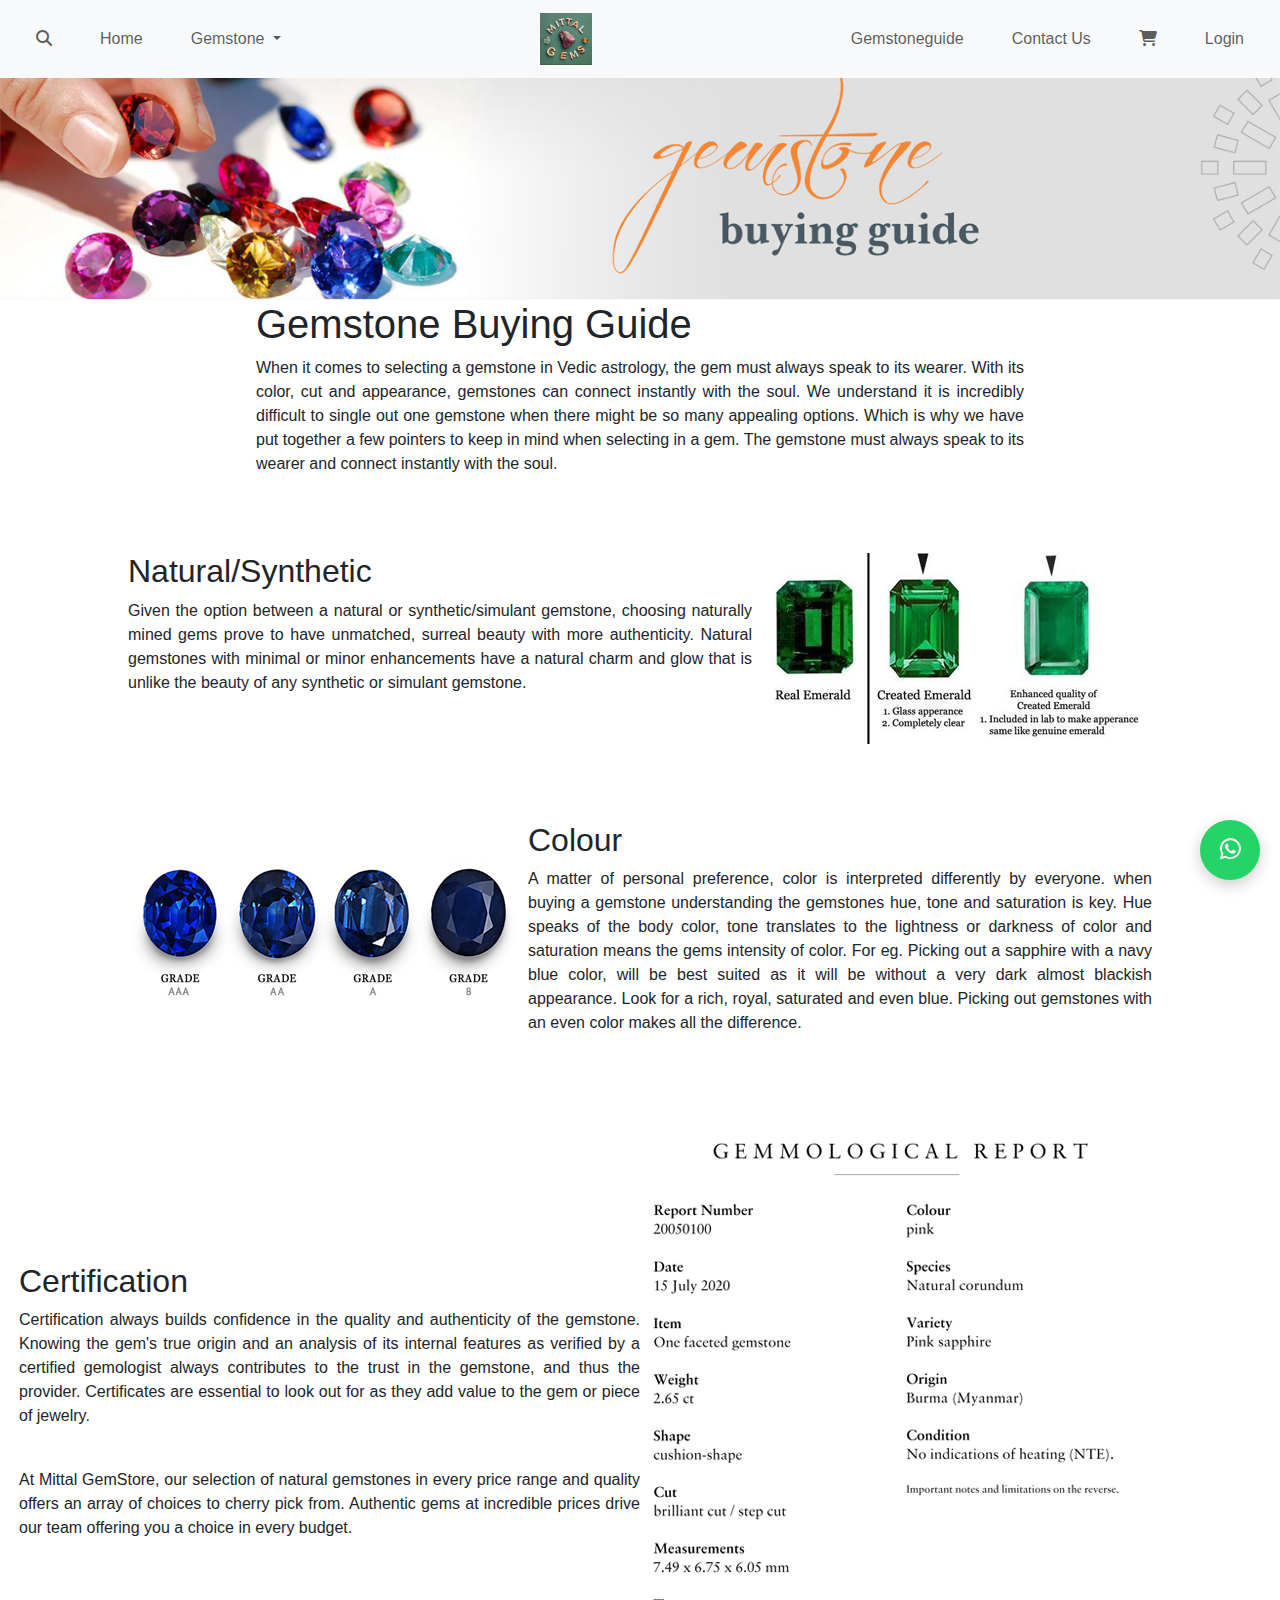
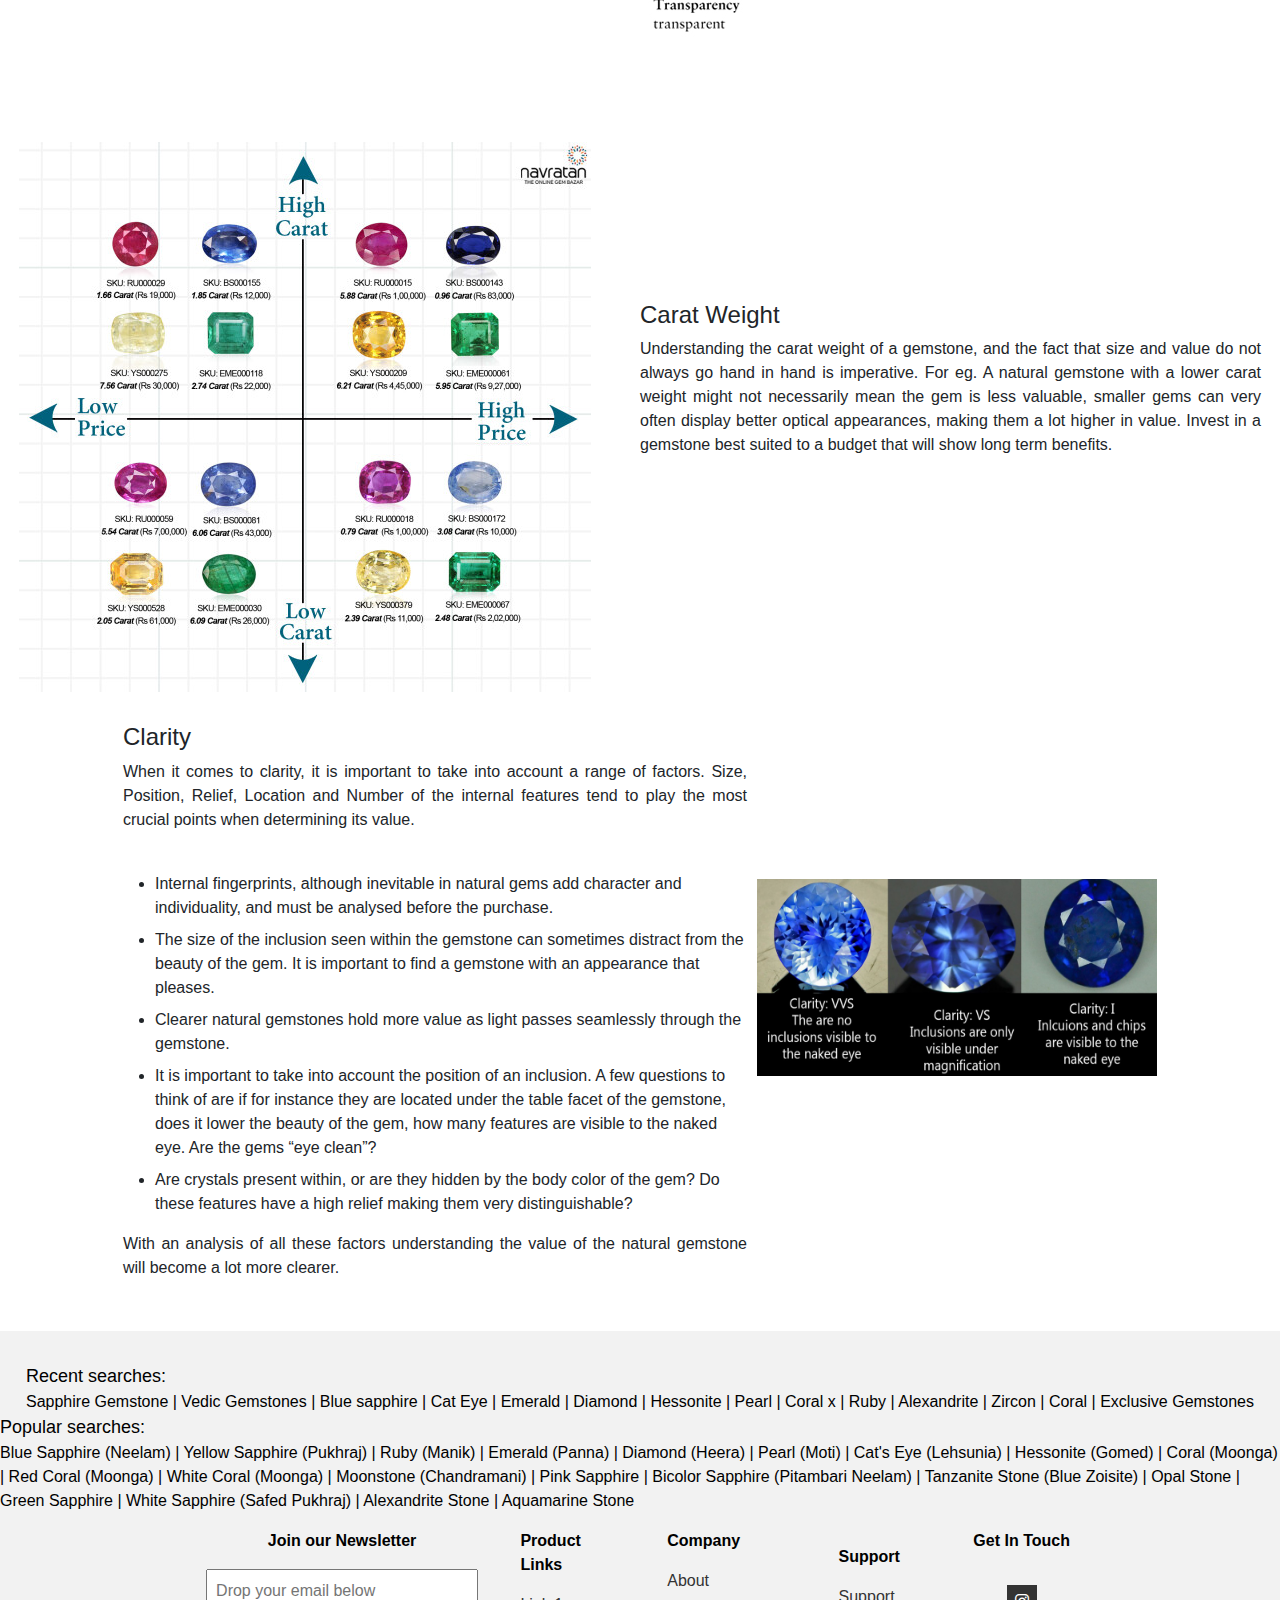
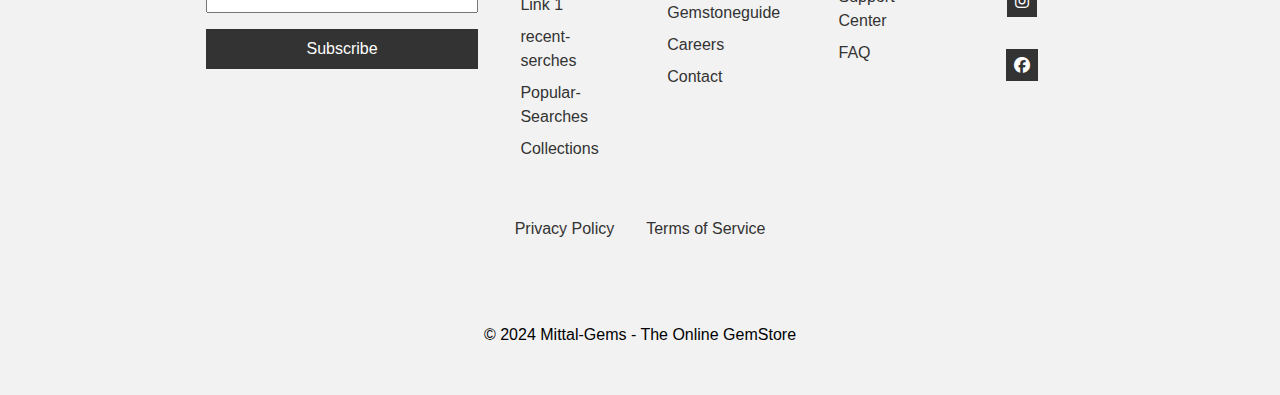
<file: gemstoneguide.html>
<!DOCTYPE html>
<html lang="en">

<head>
    <meta charset="UTF-8">
    <meta name="viewport" content="width=device-width, initial-scale=1.0">
    <title>Gemstoneguide</title>
    <link rel="stylesheet" href="style2.css">
    <link rel="stylesheet" href="https://cdnjs.cloudflare.com/ajax/libs/font-awesome/6.5.1/css/all.min.css">
    <link href="https://cdn.jsdelivr.net/npm/bootstrap@5.3.3/dist/css/bootstrap.min.css" rel="stylesheet"
        integrity="sha384-QWTKZyjpPEjISv5WaRU9OFeRpok6YctnYmDr5pNlyT2bRjXh0JMhjY6hW+ALEwIH" crossorigin="anonymous">
</head>

<body>
    <header>
        <nav class="navbar navbar-expand-lg navbar-light bg-light fixed-top ">
            <div class="container-fluid">
                <!-- Left side of the navbar -->
                <ul class="navbar-nav">
                    <li class="nav-item">
                        <a class="nav-link" href="#">
                            <i class="bi bi-search">
                                <i class="fa-solid fa-magnifying-glass"></i>
                            </i>
                        </a>
                    </li>
                    <li class="nav-item">
                        <a class="nav-link" href="index.html">Home</a>
                    </li>
                    <div class="collapse navbar-collapse" id="navbarNavDropdown">
                        <ul class="navbar-nav">
                            <li class="nav-item dropdown">
                                <button class="nav-link dropdown-toggle" id="navbarDropdownMenuLink" role="button"
                                    data-bs-toggle="dropdown" aria-expanded="false">
                                    Gemstone
                                </button>
                                <ul class="dropdown-menu" aria-labelledby="navbarDropdownMenuLink">
                                    <li><a class="dropdown-item" href="/gemstone.html# Cat'sEye(Lehsunia)"> Cat's Eye(Lehsunia)</a>
                                    </li>


                                    <li><a class="dropdown-item" href="/gemstone.html#Hessonite(Gomed)">Hessonite(Gomed)</a></li>
                                    <li><a class="dropdown-item" href="/gemstone.html#Pearl(Moti)">Pearl(Moti)</a></li>
                                    <li><a class="dropdown-item" href="/gemstone.html#Coral(Moonga)">Coral(Moonga)</a></li>
                                    <li><a class="dropdown-item" href="/gemstone.html#Ruby(Manik)">Ruby(Manik)</a></li>
                                    <li><a class="dropdown-item" href="/gemstone.html#Yellow-Sapphire(pukhraj)">Yellow-Sapphire
                                            (pukhraj) </a></li>
                                    <li><a class="dropdown-item" href="/gemstone.html#Blue-Sapphire(Neelam)">Blue-Sapphire
                                            (Neelam) </a></li>
                                    <li><a class="dropdown-item" href="/gemstone.html#Emerald">Emerald</a></li>
                                    <li><a class="dropdown-item" href="/gemstone.html#Diamond">Diamond</a></li>
                                </ul>
                            </li>
                        </ul>
                    </div>

                </ul>

                <!-- Center of the navbar -->
                <a class="navbar-brand mx-auto" href="index.html"><img src="nav-logo.png"
                        style="height: 52px; width: 52px; position: relative;" class="logo"></a>

                <!-- Right side of the navbar -->
                <ul class="navbar-nav">
                    <li class="nav-item">
                        <a class="nav-link" href="gemstoneguide.html">Gemstoneguide</a>
                    </li>
                    <li class="nav-item">
                        <a class="nav-link" href="contactus.html">Contact Us</a>
                    </li>
                    <li class="nav-item">
                        <a class="nav-link" href="#">
                            <i class="bi bi-cart">
                                <i class="fa-solid fa-cart-shopping"></i>
                            </i>
                        </a>
                    </li>
                    <li class="nav-item">
                        <a class="nav-link" href="#">Login</a>
                    </li>
                </ul>
            </div>
        </nav>
    </header>


    <div class="gemguideimg">

        <img src="gemstonebuingguide.jpg" alt="Mittal Gemstore" class="gemstone-image">
        <!-- <p> color, cut, and appearance when selecting a gemstone that speaks to you.</p> -->
    </div>
    <main>
        <!-- whatsapp -->
        <a href="https://wa.me/916239212735" target="_blank" class="whatsapp-button"><i class="fab fa-whatsapp"></i></a>
    
        <div id="gemstone-buying-guide">
            <h1>Gemstone Buying Guide</h1>
            <p>When it comes to selecting a gemstone in Vedic astrology, the gem must always speak to its wearer. With
                its color, cut and appearance, gemstones can connect instantly with the soul. We understand it is
                incredibly difficult to single out one gemstone when there might be so many appealing options. Which is
                why we have put together a few pointers to keep in mind when selecting in a gem.
                <!-- <ul>
<li>Color</li>
<li>Cut</li>
<li>Appearance</li>
</ul> -->
                The gemstone must always speak to its wearer and connect instantly with the soul.
            </p>
        </div>

        <div class="natural-synthetic">

            <div class=" natural-content ">
                <h2>Natural/Synthetic</h2>
                <p>Given the option between a natural or synthetic/simulant gemstone, choosing naturally mined gems
                    prove to have unmatched, surreal beauty with more authenticity. Natural gemstones with minimal or
                    minor enhancements have a natural charm and glow that is unlike the beauty of any synthetic or
                    simulant gemstone.</p>

            </div>
            <div class=" natural-img  ">
                <img src="synthetic--natural-img.jpg" alt="Mittal Gemstore">
            </div>
        </div>

        <div class="grade">

            <div class="colour-img ">
                <img src="gradegem.jpg" alt="Mittal Gemstore">
            </div>
            <div class="grade-content  ">
                <h2>Colour</h2>
                <p>A matter of personal preference, color is interpreted differently by everyone. when buying a gemstone
                    understanding the gemstones hue, tone and saturation is key. Hue speaks of the body color, tone
                    translates to the lightness or darkness of color and saturation means the gems intensity of color.
                    For eg. Picking out a sapphire with a navy blue color, will be best suited as it will be without a
                    very dark almost blackish appearance. Look for a rich, royal, saturated and even blue. Picking out
                    gemstones with an even color makes all the difference.</p>

            </div>

        </div>

        <div class="certification">
            <div class="certification-content ">
                <h2>Certification</h2>
                <p>Certification always builds confidence in the quality and authenticity of the gemstone. Knowing the
                    gem's true origin and an analysis of its internal features as verified by a certified gemologist
                    always contributes to the trust in the gemstone, and thus the provider. Certificates are essential
                    to look out for as they add value to the gem or piece of jewelry.</p>
                <br>
                <p>At Mittal GemStore, our selection of natural gemstones in every price range and quality offers an
                    array of choices to cherry pick from. Authentic gems at incredible prices drive our team offering
                    you a choice in every budget.</p>

            </div>
            <div class="certification-img  ">
                <img src="certification-gem.jpg" alt="Mittal Gemstore">
            </div>
        </div>

        <div class="carat">
            <div class="carat-img  ">
                <img src="carat-weight.jpg" alt="Mittal Gemstore">
            </div>
            <div class="carat-content  ">
                <h4>Carat Weight</h4>
                <p>Understanding the carat weight of a gemstone, and the fact that size and value do not always go hand
                    in hand is imperative. For eg. A natural gemstone with a lower carat weight might not necessarily
                    mean the gem is less valuable, smaller gems can very often display better optical appearances,
                    making them a lot higher in value. Invest in a gemstone best suited to a budget that will show long
                    term benefits.</p>

            </div>
        </div>

        <div class="clarity">
            <div class="clarity-content  ">
                <h4>Clarity</h4>
                <p>When it comes to clarity, it is important to take into account a range of factors. Size, Position,
                    Relief, Location and Number of the internal features tend to play the most crucial points when
                    determining its value.</p>
                <br>
                <ul>
                    <li>Internal fingerprints, although inevitable in natural gems add character and individuality, and
                        must be analysed before the purchase.</li>
                    <li>The size of the inclusion seen within the gemstone can sometimes distract from the beauty of the
                        gem. It is important to find a gemstone with an appearance that pleases.</li>
                    <li>Clearer natural gemstones hold more value as light passes seamlessly through the gemstone.</li>
                    <li>It is important to take into account the position of an inclusion. A few questions to think of
                        are if for instance they are located under the table facet of the gemstone, does it lower the
                        beauty of the gem, how many features are visible to the naked eye. Are the gems “eye clean”?
                    </li>
                    <li>Are crystals present within, or are they hidden by the body color of the gem? Do these features
                        have a high relief making them very distinguishable?</li>

                </ul>
                <p>With an analysis of all these factors understanding the value of the natural gemstone will become a
                    lot more clearer.</p>

            </div>
            <div class="clarity-img  ">
                <img src="clarity-gem.jpg" alt="Mittal Gemstore" height="197" width="400px">
            </div>
        </div>


        <!-- <section id="birthstones">
<h2>Birthstones</h2>
<p>Discover the gemstone that represents your birth month:</p>
<ul>
<li>
<strong>January:</strong> Garnet
</li>
<li>
<strong>February:</strong> Amethyst
</li>
<li>
<strong>March:</strong> Aquamarine
</li>
<li>
<strong>April:</strong> Diamond
</li>
<li>
<strong>May:</strong> Emerald
</li>
<li>
<strong>June:</strong> Pearl
</li>
<li>
<strong>July:</strong> Ruby
</li>
<li>
<strong>August:</strong> Peridot
</li>
<li>
<strong>September:</strong> Sapphire
</li>
<li>
<strong>October:</strong> Opal
</li>
<li>
<strong>November:</strong> Topaz
</li>
<li>
<strong>December:</strong> Turquoise
</li>
</ul>
</section> -->
    </main>
    <footer>
        <div class="recent-serches">
            <span>Recent searches:</span><br>
            <a href="#">Sapphire Gemstone </a> |
            <a href="#"> Vedic Gemstones </a> |
            <a href="#"> Blue sapphire </a> |
            <a href="#"> Cat Eye </a> |
            <a href="#"> Emerald </a> |
            <a href="#"> Diamond </a> |
            <a href="#"> Hessonite </a> |
            <a href="#"> Pearl </a> |
            <a href="#"> Coral x</a> |
            <a href="#"> Ruby </a> |
            <a href="#"> Alexandrite</a> |
            <a href="#"> Zircon </a> |
            <a href="#"> Coral</a> |
            <a href="#"> Exclusive Gemstones</a>

        </div>
        <div class="popular-searches">
            <span>Popular searches:</span><br>
            <a href="#">Blue Sapphire (Neelam)</a> |
            <a href="#"> Yellow Sapphire (Pukhraj)</a> |
            <a href="#"> Ruby (Manik) </a> |
            <a href="#"> Emerald (Panna)</a> |
            <a href="#"> Diamond (Heera)</a> |
            <a href="#">Pearl (Moti)</a> |
            <a href="#"> Cat's Eye (Lehsunia)</a> |
            <a href="#"> Hessonite (Gomed) </a> |
            <a href="#">Coral (Moonga) </a> |
            <a href="#">Red Coral (Moonga) </a> |
            <a href="#"> White Coral (Moonga) </a> |
            <a href="#">Moonstone (Chandramani) </a> |
            <a href="#"> Pink Sapphire </a> |
            <a href="#">Bicolor Sapphire (Pitambari Neelam)</a> |
            <a href="#"> Tanzanite Stone (Blue Zoisite) </a> |
            <a href="#">Opal Stone </a> |
            <a href="#"> Green Sapphire </a> |
            <a href="#"> White Sapphire (Safed Pukhraj) </a> |
            <a href="#"> Alexandrite Stone</a> |
            <a href="#"> Aquamarine Stone</a>



        </div>







        <div class="footer-links">
            <div class="newsletter-container">
                <p>Join our Newsletter</p>
                <form>
                    <input type="email" placeholder="Drop your email below">
                    <button type="submit">Subscribe</button>
                </form>
            </div>
            <div class="product-links">
                <p>Product Links</p>
                <ul>
                    <li><a href="#">Link 1</a></li>
                    <li><a href="#">recent-serches</a></li>
                    <li><a href="#">Popular-Searches</a></li>
                    <li><a href="#">Collections</a></li>
                </ul>
            </div>

            <div class="company-links">
                <p>Company</p>
                <ul>
                    <li><a href="#">About</a></li>
                    <li><a href="#">Gemstoneguide</a></li>
                    <li><a href="#">Careers</a></li>
                    <li><a href="#">Contact</a></li>

                </ul>
            </div>
            <div class="other-links">
                <div class="support-center">
                    <p>Support</p>
                    <ul>
                        <li><a href="#">Support Center</a></li>
                        <li><a href="#">FAQ</a></li>
                    </ul>
                </div>

            </div>
            <div class="get-in-touch">
                <p>Get In Touch</p>
                <div class="instagram-icon">
                    <a href="#"><i class="fa-brands fa-instagram"></i></a>
                </div>
                <div class="facebook-icon">
                    <a href="#"><i class="fa-brands fa-facebook"></i></a>
                </div>
            </div>
        </div>
        <div class="legal-links">
            <div class="privacy-policy">
                <p><a href="#">Privacy Policy</a></p>
            </div>
            <div class="terms-of-service">
                <p><a href="#">Terms of Service</a></p>
            </div>

        </div>
        <hr>
        <div class="copyright">
            <p class="footer-copyright">&copy; 2024 Mittal-Gems - The Online GemStore</p>
        </div>
    </footer>

    <script src="script.js">

    </script>
    <script src="https://cdn.jsdelivr.net/npm/bootstrap@5.3.3/dist/js/bootstrap.bundle.min.js"></script>




</body>

</html>
</file>
<file: style.css>
*{
    margin:0;
    padding: 0;
    box-sizing:border-box;
    font-family: 'Poppins',sans-serif;
}

header{
    padding-bottom: 80px;

}

a{
    text-decoration: none;
    color: #000000 ;
}
a:hover{
    text-decoration: underline;
}
nav{
    background-attachment:fixed;
}
header {
    
  color: #fff;
  padding: 1rem;
  width: 100%;
  }
  

  /* gemstone dropdown hover effect */
.dropdown:hover .dropdown-menu {
display: block;
}
  
header nav ul {
  list-style-type: none;
  margin: 0;
  padding: 0;
  display: flex;
  justify-content: space-between;
  }
  
  header nav ul li {
  margin: 0 1rem;
  }
  
  header nav ul li a {
  color: #fff;
  text-decoration: none;
  }
  









/* footer */

footer {
  background-color: white;
  color:black;
  padding: 1rem;
  justify-content: center;
  text-align: left;
  /* position: fixed; */
  bottom: 0;
  left: 0;
  right: 0;
  display: flex;
  flex-direction: column;
  align-items: center;
 
  a{
      text-decoration: none;
      color: #000000 ;
  }
  }
  hr{
      color: black;
      height: 2px;

  }


/* .footer-copyright{
  justify-content: center;
  text-align: center;
} */

span{
  font-size: 18px;
 
  color: #000000;
  font-weight: 400;
}
a{
  text-decoration: none;
  color: #000000 ;
}
a:hover{
  text-decoration: underline;
}



div {
  display: block;
  unicode-bidi: isolate;
}

footer {
  display: flex;
  flex-direction: column;
  align-items: center;
  background-color: #f2f2f2;
  padding: 2rem 0;
}

.newsletter-container {
  display: flex;
  flex-direction: column;
  align-items: center;
  margin-bottom: 2rem;
}

.newsletter-container p {
  font-size: 1.5rem;
  font-weight: bold;
  margin-bottom: 1rem;
}

.newsletter-container form {
  display: flex;
  flex-direction: column;
  align-items: center;
}

.newsletter-container input {
  width: 17rem;
  padding: 0.5rem;
  font-size: 1rem;
  margin-bottom: 1rem;
}

.newsletter-container button {
  width: 17rem;
  padding: 0.5rem;
  font-size: 1rem;
  background-color: #333;
  color: #fff;
  border: none;
  cursor: pointer;
}

.footer-links {
  display: flex;
  flex-wrap: wrap;
  justify-content: space-around;
  margin-bottom: 2rem;
}

.footer-links div {
  flex-basis: calc(15% - 2rem);
  margin: 1rem;
}

.footer-links p {
  font-size: 1rem;
  font-weight: bold;
  margin-bottom: 1rem;
}

.footer-links ul {
  list-style: none;
  padding: 0;
  margin: 0;
}

.footer-links li {
  margin-bottom: 0.5rem;
}

.footer-links a {
  font-size: 1rem;
  text-decoration: none;
  color: #333;
}

.legal-links {
  display: flex;
  justify-content: center;
  margin-bottom: 2rem;
}

.legal-links div {
  margin: 0 1rem;
}

.legal-links p a {
  font-size: 1rem;
  text-decoration: none;
  color: #333;
}

.get-in-touch {
  display: flex;
  flex-direction: column;
  align-items: center;
  margin-top: 2rem;
}

.get-in-touch p {
  font-size: 1rem;
  font-weight: bold;
  margin-bottom: 1rem;
}

.get-in-touch a {
  font-size: 1rem;
  display: flex;
  text-decoration: none;
  color: #333;
  padding: 0.5rem;
  background-color: #333;
  color: #fff;
  border: none;
  cursor: pointer;

}




  /* main */
/* hero-video */
body {
  
    margin: 0;
    font-family: Arial, sans-serif;
  }
  .hero-container {
    
   
    display: flex;
    align-items: center;
    
    /* opacity: 0.6; */
    /* padding: 50px; */
    height: 500px;
  }
  .video-container {
    width: 45%;
    max-width: 500px;
   
  }
  .video-container video {
    width: 100%;
    height: 100%;
  }
  .image-container {
    /* backdrop-filter: blur(10px); Adjust the blur amount here  */
    color: #000000;
    width: 100%;
    height: 100%;
    max-width: 100%;
    position: relative;
    display:block;
   
  }
 
  .image-container::before{
    content: " ";
    background-color: black;
    opacity: 0.4;
    position: absolute;
    top:0;
    left:0;
    height: 99.4%;
    width: 100%;
  }
  .image-container img {
    width: 100%;
    
    /* background-color: rgba(0, 0, 0, 0.5); Adjust the opacity here */
   
    height: 100%;
    display: block;
    
    
  }
  .buy-now-button {
    position: absolute;
    background-color:white;
    color: #333;
    padding:6px;
    border: none;
    border-radius: 5px;
    cursor: pointer;
    font-size: 16px;
    top: 50%;
  left: 70%;
  transform: translate(-50%,-50%);
  }
  .buy-now-button:hover {
    background-color: #333;
    color: white;
  }
  @media (max-width: 1100px) {
    .hero-container {
        flex-direction: column;
        height: auto;
    }
    .video-container,
    .image-container {
        width: 100%;
        max-width: none;
    }
    .video-container video {
        height: auto;
    }
    .buy-now-button {
        top: 70%; /* Adjusted position */
    }
}


  /* feature section */

.container-featured{
    display: flex;
    justify-content: space-between;
    padding:20px;
}

.featured-more a{
    text-decoration: none;
    color: #333;
}
a:hover{
  text-decoration: underline;
  color: #000000;
}


/* featured-product */


    .featured-products {
        padding: 50px 0;
    }

    .product {
        margin-bottom: 30px;
        border: 1px solid #ddd;
        border-radius: 5px;
        padding: 15px;
        
    }
    .product a{
      text-decoration: none;
      color: #333;
    }

    .product img {
        width:100%;
        height: auto;
        border-radius: 5px;
    }

    .product-details {
        text-align: center;
    }

    .product-details h3 {
        margin-top: 10px;
        font-size:0.78rem;
    }

    .product-details p {
        color: #666;
        font-size: 0.78px;
    }



    /* features-rubies */

    #Featured-Ruby {
      background: linear-gradient(
    to right,
    #333 0%,
    #333 20%,
     white 20%,
    white 100%
    
  );
  /* background: linear-gradient(
    to bottom,
    white 0%,
    white 20%
  ); */
  margin-bottom: 50px;
 
 
      padding-top: 3.5rem ;
      padding-right: 2rem   ;
      padding-left: 2rem  ;
    }
    
   
    .features-rubies {
      display: flex;
      justify-content:space-around ;

      
      
      flex-wrap:wrap;
      
    }
    
    .features {
      flex-basis: calc(20% - 2rem);
      /* margin: 1rem; */
      text-align: center;
      
      background-color:rgba(255,255,255);
      padding: 1.5rem;
      box-shadow: 0 2px 4px rgba(0, 0, 0, 0.4);
      /* background-color: rgba(255, 0, 0, 0.2); Change the color and opacity as needed */
/*       
      width: 20%;
      position: absolute;
      top: 0;
      left: 0; */

    }
    .features a img{
     height: 100px;
     width: auto;
     align-items: center;

    }
    
    
    
    .features h3 {
      font-size: 1.5rem;
      font-weight: bold;
      margin-bottom: 0.5rem;
    }
    
    .features p {
      font-size: 1rem;
      margin: 0;
    }




    /* split content */
    .container-split-content {
      display: flex;
      align-items: center;
      width: 100%;
      height: 300px;
      background-color: #f0f0f0; /* Light gray background */
      margin-bottom: 1rem;
  }

  .image-split-content {
      width: 60%;
      height: 100%;
      background-image: url('panna-jewl.jpeg'); /* Image URL */
      background-size: cover;
      background-position: center;
  }
  .image-split-content-2 {
    width: 60%;
    height: 100%;
    background-image: url('gem-jewl.jpeg'); /* Image URL */
    background-size: cover;
    background-position: center;
}


  .text-split-content {
      width: 40%;
      height: 100%;
      display: flex;
      justify-content: center;
      align-items: center;
      background-color: #ffffff; /* White background for text */
  }

  .text-content-split-content {
      font-size: 1.2em;
      color: #333; /* Dark gray text color */
      text-align: center;
  }



  /* why choose us */
  /* .Empty{
    background-color: #333;
    height: 200px;
  } */

  /* .background-clip{
    position: absolute;
    right: 0;
    bottom: 0;

  } */
 

  #why-choose-us {
    background: linear-gradient(
      to bottom,
      #333 0%,
      #333 80%,
       white 80%,
      white 100%
      
    );
    padding: 2rem 0;
  }
  
  #why-choose-us h2 {
    font-size: 2.5rem;
    font-weight: bold;
    text-align: left;
    margin-left:1.2rem ;
    margin-bottom: 2rem;
    color: #f2f2f2;
  }
  
  .features {
    display: flex;
    justify-content:space-evenly ;
    flex-wrap:wrap;
    
  }
  
  .feature {
    flex-basis: calc(25% - 2rem);
    margin: 1rem;
    text-align: center;
    background-color: #fff;
    padding: 1.5rem;
    box-shadow: 0 2px 4px rgba(0, 0, 0, 0.1);
  }
  
  .feature i {
    font-size: 3rem;
    margin-bottom: 1rem;
  }
  
  .feature h3 {
    font-size: 1.5rem;
    font-weight: bold;
    margin-bottom: 0.5rem;
  }
  
  .feature p {
    font-size: 1rem;
    margin: 0;
  }

  /* whatsapp */
  
/* WhatsApp button style */
.whatsapp-button {
    position: fixed;
    bottom: 20px;
    right: 20px;
    z-index: 999;
    background-color: #25d366;
    color: white;
    border: none;
    border-radius: 50%;
    width: 60px;
    height: 60px;
    font-size: 24px;
    text-align: center;
    line-height: 60px;
    cursor: pointer;
    box-shadow: 0px 5px 15px rgba(0, 0, 0, 0.2);
}
/* WhatsApp button hover effect */
.whatsapp-button:hover {
    background-color: #128C7E;
}
</file>
<file: style3.css>
*{
    margin:0;
    padding: 0;
    box-sizing:border-box;
    font-family: 'Poppins',sans-serif;
}


  /* gemstone dropdown hover effect */
.dropdown:hover .dropdown-menu {
display: block;
}
  

  




/* footer */

footer {
    background-color: white;
    color:black;
    padding: 1rem;
    text-align: left;
    
    bottom: 0;
    left: 0;
    right: 0;
    display: flex;
    flex-direction: column;
    align-items: center;
   
    a{
        text-decoration: none;
        color: #000000 ;
    }
    }
    hr{
        color: black;
        height: 2px;
  
    }
  
  
  /* .footer-copyright{
    justify-content: center;
    text-align: center;
  } */
  
  span{
    font-size: 18px;
   
    color: #000000;
    font-weight: 400;
  }
  a{
    text-decoration: none;
    color: #000000 ;
  }
  /* a:hover{
    text-decoration: underline;
  } */
  
  
  
  div {
    display: block;
    unicode-bidi: isolate;
  }
  
  footer {
    display: flex;
    flex-direction: column;
    align-items: center;
    background-color: #f2f2f2;
    padding: 2rem 0;
    /* position: fixed; */
        bottom: 0;
       
  }
  
  .newsletter-container {
    display: flex;
    flex-direction: column;
    align-items: center;
    margin-bottom: 2rem;
  }
  
  .newsletter-container p {
    font-size: 1.5rem;
    font-weight: bold;
    margin-bottom: 1rem;
  }
  
  .newsletter-container form {
    display: flex;
    flex-direction: column;
    align-items: center;
  }
  
  .newsletter-container input {
    width: 17rem;
    padding: 0.5rem;
    font-size: 1rem;
    margin-bottom: 1rem;
  }
  
  .newsletter-container button {
    width: 17rem;
    padding: 0.5rem;
    font-size: 1rem;
    background-color: #333;
    color: #fff;
    border: none;
    cursor: pointer;
  }
  
  .footer-links {
    display: flex;
    flex-wrap: wrap;
    justify-content: space-around;
    margin-bottom: 2rem;
  }
  
  .footer-links div {
    flex-basis: calc(15% - 2rem);
    margin: 1rem;
  }
  
  .footer-links p {
    font-size: 1rem;
    font-weight: bold;
    margin-bottom: 1rem;
  }
  
  .footer-links ul {
    list-style: none;
    padding: 0;
    margin: 0;
  }
  
  .footer-links li {
    margin-bottom: 0.5rem;
  }
  
  .footer-links a {
    font-size: 1rem;
    text-decoration: none;
    color: #333;
  }
  
  .legal-links {
    display: flex;
    justify-content: center;
    margin-bottom: 2rem;
  }
  
  .legal-links div {
    margin: 0 1rem;
  }
  
  .legal-links p a {
    font-size: 1rem;
    text-decoration: none;
    color: #333;
  }
  
  .get-in-touch {
    display: flex;
    flex-direction: column;
    align-items: center;
    margin-top: 2rem;
  }
  
  .get-in-touch p {
    font-size: 1rem;
    font-weight: bold;
    margin-bottom: 1rem;
  }
  
  .get-in-touch a {
    font-size: 1rem;
    display: flex;
    text-decoration: none;
    color: #333;
    padding: 0.5rem;
    background-color: #333;
    color: #fff;
    border: none;
    cursor: pointer;
  
  }


  /* main */

  /* .container {
    margin-top:100px;
    display: flex;
    width: 100%;
    height: 100vh;
    margin-bottom: 50px;
} */

/* hero */


.container{
    margin-top: 100px;
}



/* Top side for categories */
.categories {
    
    
    background-color: #f0f0f0;  
}
.categories ul{
    display: flex;
    justify-content: space-evenly;
   list-style: none;
   
}

li:hover{
  text-decoration: underline;

}

.categories a{
    text-decoration: none;
    color: #333;
}

/* products */
.products {
    flex: 1;
    padding: 20px;
}

/* Grid layout for products */
.product-grid {
    display: grid;
    grid-template-columns: repeat(2, 1fr); /* Two columns */
    grid-gap: 20px; /* Gap between products */
    grid-auto-rows: 700px;
}

/* Individual product card */
.product {
    border: 1px solid #ddd; /* Gray border */
    padding: 20px;
}
.product a{
  text-decoration: none;
}

/* Product image */
.product img {
    max-width: 100%;
    height: auto;
}

/* Product name */
.product-name {
    font-weight: bold;
    margin-top: 10px;
}

/* Product description */
.product-description {
    margin-top: 5px;
    color: #666; /* Gray text */
}

/* Product price */
.product-price {
    margin-top: 10px;
    font-weight: bold;
    color: green; /* Green text for price */


}


.product-card {
  perspective: 1000px;
  position: relative;
}

.product-front,
.product-back {
  width: 100%;
  height: 100%;
  object-fit: cover;
  position: absolute;
  backface-visibility: hidden;
  transition: transform 0.5s;
}

.product-back {
  transform: rotateY(180deg);
  background-color: #f0f0f0;
  display: flex;
  flex-direction: column;
  justify-content: center;
  align-items: center;
  margin-top: 150px; /* Adjust margin if needed */
}

.product-card.flip .product-front {
  transform: rotateY(-180deg);
}

.product-card.flip .product-back {
  transform: rotateY(0deg);
}


/* whatsapp */

/* WhatsApp button style */
.whatsapp-button {
  position: fixed;
  bottom: 20px;
  right: 20px;
  z-index: 999;
  background-color: #25d366;
  color: white;
  border: none;
  border-radius: 50%;
  width: 60px;
  height: 60px;
  font-size: 24px;
  text-align: center;
  line-height: 60px;
  cursor: pointer;
  box-shadow: 0px 5px 15px rgba(0, 0, 0, 0.2);
}
/* WhatsApp button hover effect */
.whatsapp-button:hover {
  background-color: #128C7E;
}
</file>
<file: style2.css>
*{
    margin:0;
    padding: 0;
    box-sizing:border-box;
    font-family: 'Barlow', sans-serif;
}
/* for all paragraph tags */
p {
    display: block;
    margin-block-start: 1em;
    margin-block-end: 1em;
    margin-inline-start: 0px;
    margin-inline-end: 0px;
    unicode-bidi: isolate;
    text-align: justify;
}

/* html,body{
    margin-left: 5px;
    margin-right: 5px;
} */

    header {
    
    color: #fff;
    padding: 1rem;
    width: 100%;
    }
    

    /* gemstone dropdown hover effect */
.dropdown:hover .dropdown-menu {
  display: block;
}
    
header nav ul {
    list-style-type: none;
    margin: 0;
    padding: 0;
    display: flex;
    justify-content: space-between;
    }
    
    header nav ul li {
    margin: 0 1rem;
    }
    
    header nav ul li a {
    color: #fff;
    text-decoration: none;
    }
    
  
    
    h1, h2,h3,h4,h5 {
    text-align: start;
    margin-bottom: 1rem;
    }
    
    main {
    display: flex;
    flex-direction: column;
    align-items: center;
    margin-left: 20%;
    margin-right: 20%;
   
    }
    
    #gemstone-buying-guide {
    margin-bottom: 2rem;
    
    }
  
    
    /* ul {
    list-style-type: none;
    margin: 0;
    padding: 0;
    } */
    
    li {
    margin-bottom: 0.5rem;
    }
    

.gemstone-image{
    width: 100%;
    background-size:  cover;

}


/* footer */


/* natural-synthetic box3 */
.natural-synthetic{
    display: flex;
    height: 197px;
    width: 1248px;
    padding: 3px;
    justify-content: center;
    align-items: center;
    margin-bottom: 100px;
}

.natural-content{
    
    height: 140.39px;
    width: 624px;
}
/* @media (min-width: 768px)
.col-md-6 {
    flex: 0 0 auto;
    width: 50%;
} */

/* @media (min-width: 768px){
.col-md-6 {
    flex: 0 0 auto;
    width: 50%;
}} */

.natural-img{
    height:400px ;
    width: 197;
    margin-top: 20%;

}

/* grade box4 */
.grade{
    display: flex;
    height: 212.39px;
    width: 1248px;
    padding: 3px;
    justify-content: center;
    align-items: center;
    margin-bottom: 100px;
}
.grade-content{
    height: 212.39px;
    width: 624px;
    
}
.grade-img{
    height: 197px;
    width: 624px;
    
}
/* certification box5 */
.certification{
    display: flex;
    height: 509px;
    width: 1248px;
    padding: 3px;
    justify-content: center;
    align-items: center;
    margin-bottom: 100px;

}
.certification-content{
    height: 252.39px;
    width: 624px;
}
.certification-img{
    height: 509px;
    width: 624px;
}

/* carat box6 */
.carat{
    display: flex;
    height: 480.76px;
    width: 1248px;
    padding: 3px;
    justify-content: center;
    align-items: center;
    margin-bottom: 100px;

}
.carat-content{
    height: 164.39px;
    width: 624px;
}
.carat-img{
    height: 480.76px;
    width: 624px;
}
/* clarity box7 */
.clarity{
    display: flex;
    height: 508.39px;
    width:1248px ;
    padding: 3px;
    justify-content: center;
    align-items: center;
    margin-bottom: 100px;
    
}


.clarity-content{
    margin-right: 10px;
    height: 508.39px;
    width: 624px;
}

/* footer */
footer {
    background-color: white;
    color:black;
    padding: 1rem;
    justify-content: center;
    text-align: left;
    /* position: fixed; */
    bottom: 0;
    left: 0;
    right: 0;
    display: flex;
    flex-direction: column;
    align-items: center;
   
    a{
        text-decoration: none;
        color: #000000 ;
    }
    }
    hr{
        color: black;
        height: 2px;

    }


/* .footer-copyright{
    justify-content: center;
    text-align: center;
} */

span{
    font-size: 18px;
   
    color: #000000;
    font-weight: 400;
}
a{
    text-decoration: none;
    color: #000000 ;
}
a:hover{
    text-decoration: underline;
}



div {
    display: block;
    unicode-bidi: isolate;
}

footer {
    display: flex;
    flex-direction: column;
    align-items: center;
    background-color: #f2f2f2;
    padding: 2rem 0;
  }
  
  .newsletter-container {
    display: flex;
    flex-direction: column;
    align-items: center;
    margin-bottom: 2rem;
  }
  
  .newsletter-container p {
    font-size: 1.5rem;
    font-weight: bold;
    margin-bottom: 1rem;
  }
  
  .newsletter-container form {
    display: flex;
    flex-direction: column;
    align-items: center;
  }
  
  .newsletter-container input {
    width: 17rem;
    padding: 0.5rem;
    font-size: 1rem;
    margin-bottom: 1rem;
  }
  
  .newsletter-container button {
    width: 17rem;
    padding: 0.5rem;
    font-size: 1rem;
    background-color: #333;
    color: #fff;
    border: none;
    cursor: pointer;
  }
  
  .footer-links {
    display: flex;
    flex-wrap: wrap;
    justify-content: space-around;
    margin-bottom: 2rem;
  }
  
  .footer-links div {
    flex-basis: calc(15% - 2rem);
    margin: 1rem;
  }
  
  .footer-links p {
    font-size: 1rem;
    font-weight: bold;
    margin-bottom: 1rem;
  }
  
  .footer-links ul {
    list-style: none;
    padding: 0;
    margin: 0;
  }
  
  .footer-links li {
    margin-bottom: 0.5rem;
  }
  
  .footer-links a {
    font-size: 1rem;
    text-decoration: none;
    color: #333;
  }
  
  .legal-links {
    display: flex;
    justify-content: center;
    margin-bottom: 2rem;
  }
  
  .legal-links div {
    margin: 0 1rem;
  }
  
  .legal-links p a {
    font-size: 1rem;
    text-decoration: none;
    color: #333;
  }
  
  .get-in-touch {
    display: flex;
    flex-direction: column;
    align-items: center;
    margin-top: 2rem;
  }
  
  .get-in-touch p {
    font-size: 1rem;
    font-weight: bold;
    margin-bottom: 1rem;
  }
  
  .get-in-touch a {
    font-size: 1rem;
    display: flex;
    text-decoration: none;
    color: #333;
    padding: 0.5rem;
    background-color: #333;
    color: #fff;
    border: none;
    cursor: pointer;

  }


  /* whatsapp */
  
/* WhatsApp button style */
.whatsapp-button {
    position: fixed;
    bottom: 20px;
    right: 20px;
    z-index: 999;
    background-color: #25d366;
    color: white;
    border: none;
    border-radius: 50%;
    width: 60px;
    height: 60px;
    font-size: 24px;
    text-align: center;
    line-height: 60px;
    cursor: pointer;
    box-shadow: 0px 5px 15px rgba(0, 0, 0, 0.2);
}
/* WhatsApp button hover effect */
.whatsapp-button:hover {
    background-color: #128C7E;
}
</file>
